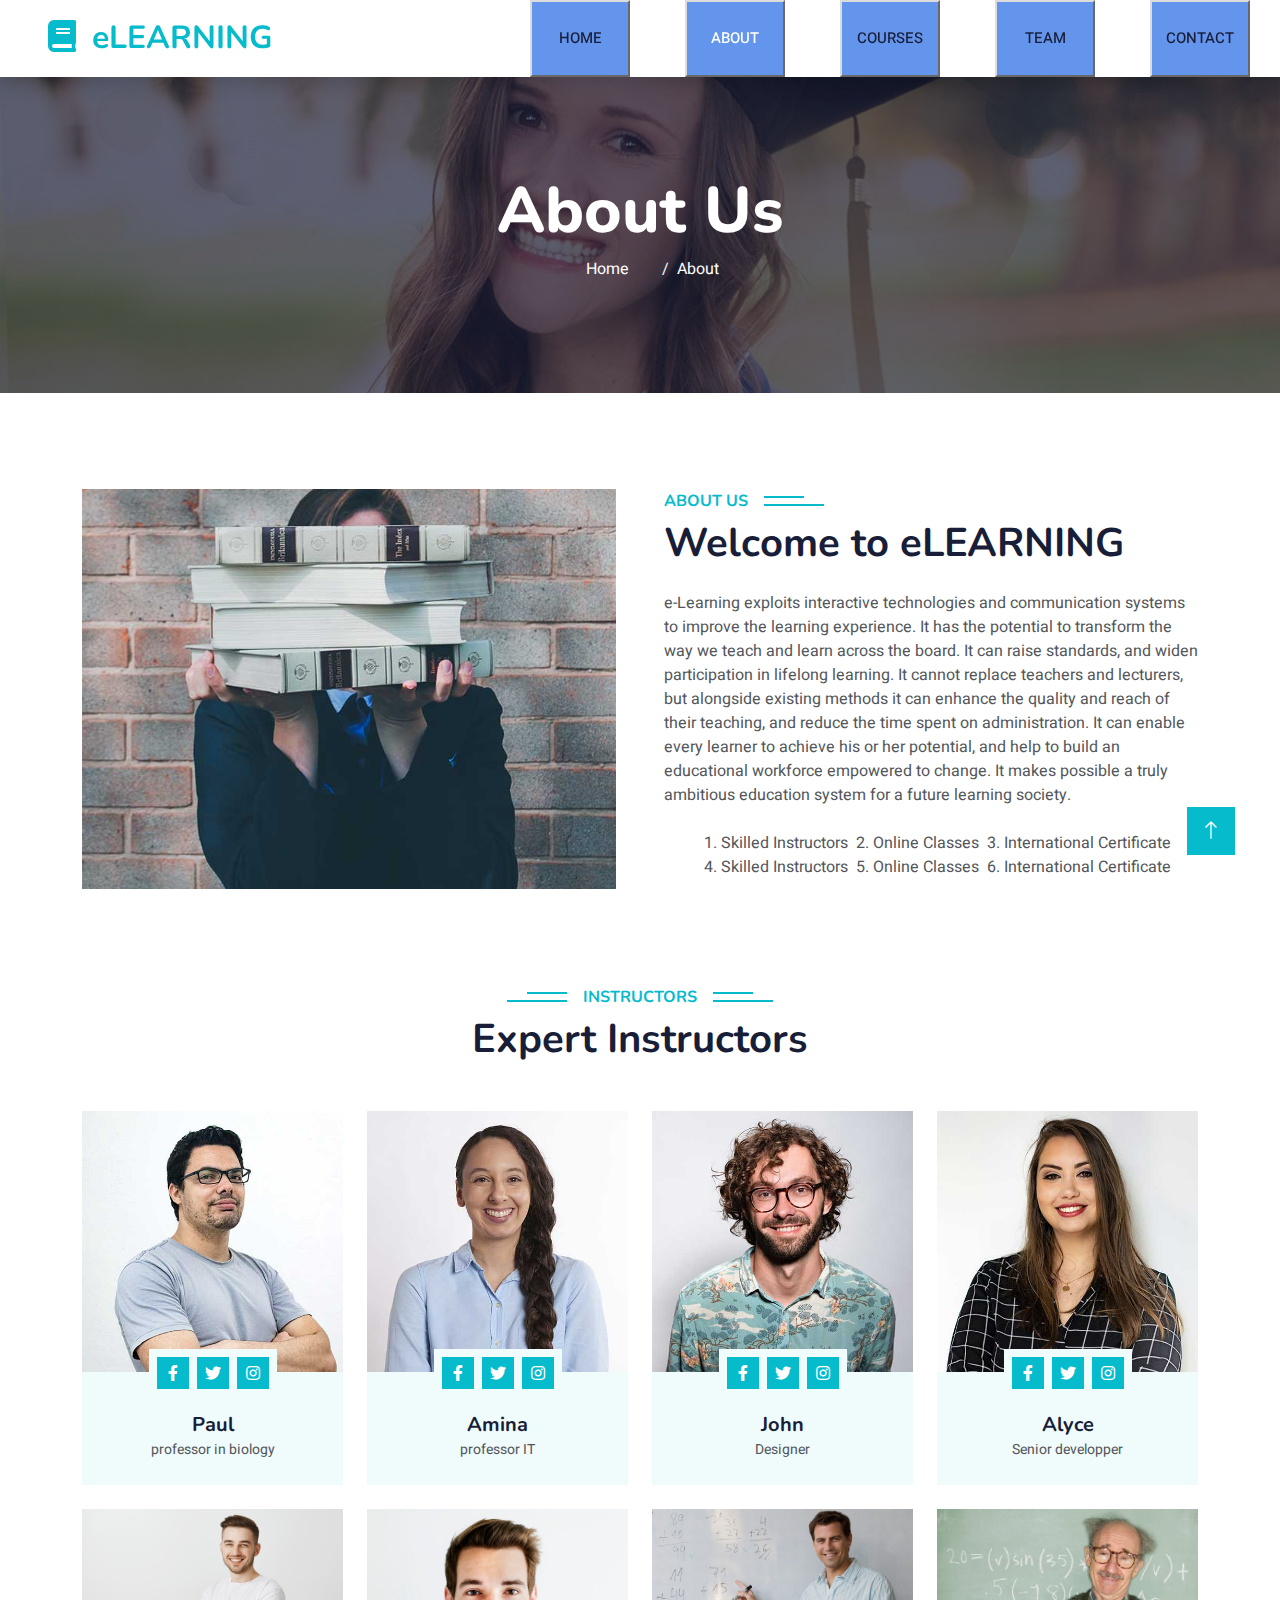
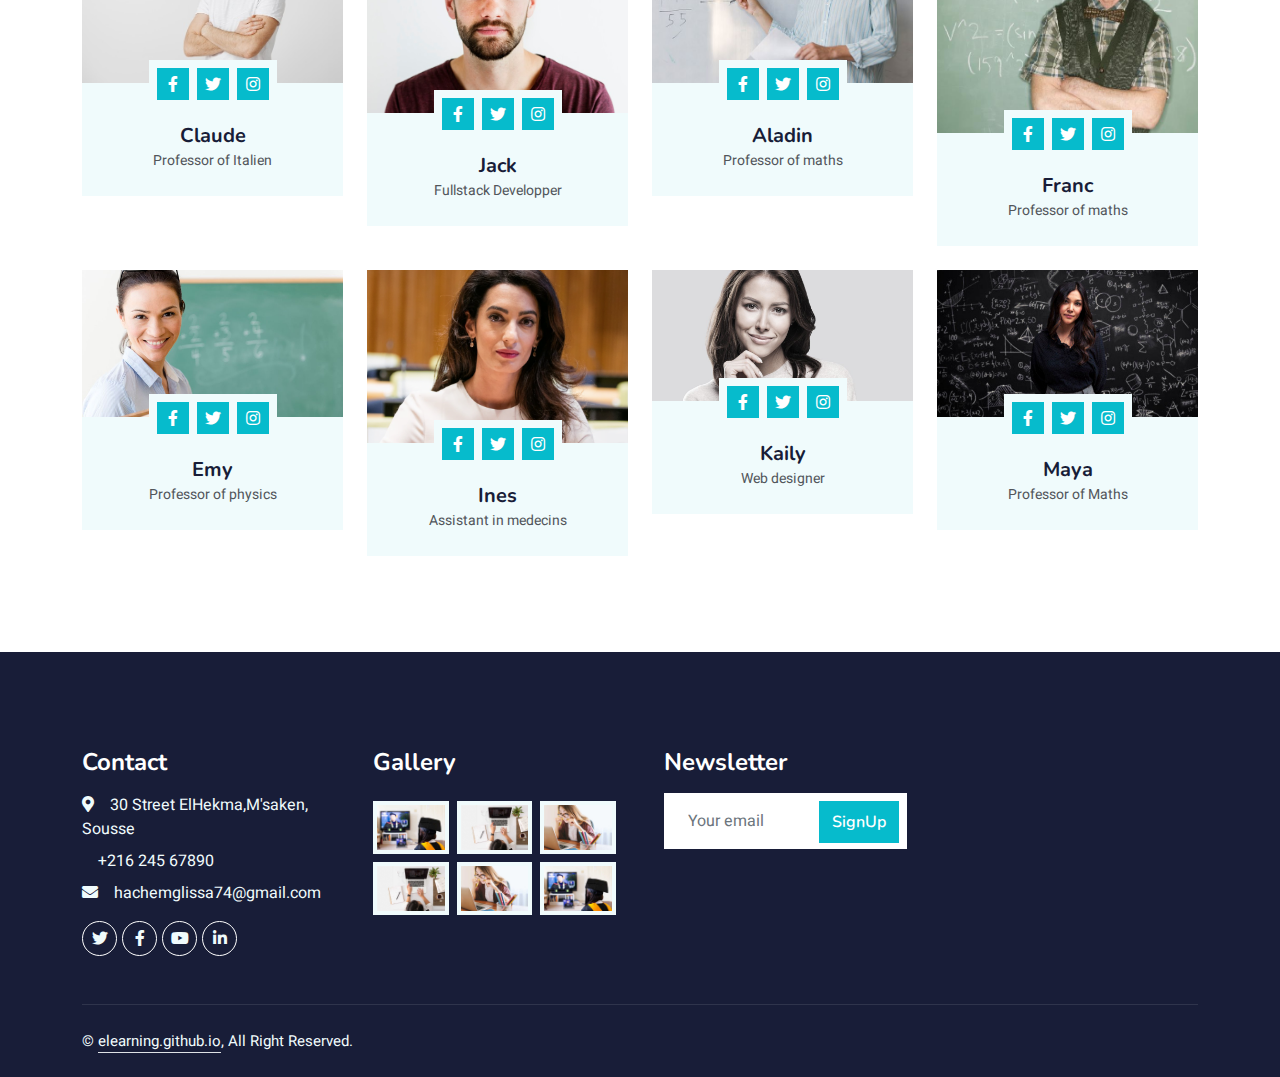
<file: about.html>
<!DOCTYPE html>
<html lang="en">

<head>
    <meta charset="utf-8">
    <title></title>
    <meta content="width=device-width, initial-scale=1.0" name="viewport">
    <meta content="" name="keywords">
    <meta content="" name="description">

    <!-- Favicon -->
    <link href="img/favicon.ico" rel="icon">

    <!-- Google Web Fonts -->
    <link rel="preconnect" href="https://fonts.googleapis.com">
    <link rel="preconnect" href="https://fonts.gstatic.com" crossorigin>
    <link href="https://fonts.googleapis.com/css2?family=Heebo:wght@400;500;600&family=Nunito:wght@600;700;800&display=swap" rel="stylesheet">

    <!-- Icon Font Stylesheet -->
    <link href="https://cdnjs.cloudflare.com/ajax/libs/font-awesome/5.10.0/css/all.min.css" rel="stylesheet">
    <link href="https://cdn.jsdelivr.net/npm/bootstrap-icons@1.4.1/font/bootstrap-icons.css" rel="stylesheet">


    <!-- Customized Bootstrap Stylesheet -->
    <link href="css/bootstrap.min.css" rel="stylesheet">

    <!-- Template Stylesheet -->
    <link href="css/style.css" rel="stylesheet">
</head>

<body>
    <!-- Spinner Start -->
    <div id="spinner" class="show bg-white position-fixed translate-middle w-100 vh-100 top-50 start-50 d-flex align-items-center justify-content-center">
        <div class="spinner-border text-primary" style="width: 3rem; height: 3rem;" role="status">
            <span class="sr-only">Loading...</span>
        </div>
    </div>
    <!-- Spinner End -->


    <!-- Navbar Start -->
    <nav class="navbar navbar-expand-lg bg-white navbar-light shadow sticky-top p-0">
        <a href="index.html" class="navbar-brand d-flex align-items-center px-4 px-lg-5">
            <h2 class="m-0 text-primary"><i class="fa fa-book me-3"></i>eLEARNING</h2>
        </a>
        <button type="button" class="navbar-toggler me-4" data-bs-toggle="collapse" data-bs-target="#navbarCollapse">
            <span class="navbar-toggler-icon"></span>
        </button>
        <div class="collapse navbar-collapse" id="navbarCollapse">
            <div class="navbar-nav ms-auto p-4 p-lg-0">
      <ul>
         <li><a href="index.html" class="nav-item nav-link">Home</a></li>
         <li><a href="about.html" class="nav-item nav-link active">About</a></a></li>
         <li><a href="courses.html" class="nav-item nav-link">Courses</a></li>
         <li><a href="team.html" class="nav-item nav-link">Team</a></li>
         <li><a href="contact.html" class="nav-item nav-link">Contact</a></li>
      </ul>
            </div>
        </div>
    </nav>
    <!-- Navbar End -->


    <!-- Header Start -->
    <div class="container-fluid bg-primary py-5 mb-5 page-header">
        <div class="container py-5">
            <div class="row justify-content-center">
                <div class="col-lg-10 text-center">
                    <h1 class="display-3 text-white animated slideInDown">About Us</h1>
                    <nav aria-label="breadcrumb">
                        <ol class="breadcrumb justify-content-center">
                            <li class="breadcrumb-item"><a class="text-white" href="#">Home</a></li>
                            <li class="breadcrumb-item text-white active" aria-current="page">About</li>
                        </ol>
                    </nav>
                </div>
            </div>
        </div>
    </div>
    <!-- Header End -->





    <!-- About Start -->
    <div class="container-xxl py-5">
        <div class="container">
            <div class="row g-5">
                <div class="col-lg-6" style="min-height: 400px;">
                    <div class="position-relative h-100">
                        <img class="img-fluid position-absolute w-100 h-100" src="img/about.jpg" alt="" style="object-fit: cover;">
                    </div>
                </div>
                <div class="col-lg-6">
                    <h6 class="section-title bg-white text-start text-primary pe-3">About Us</h6>
                    <h1 class="mb-4">Welcome to eLEARNING</h1>
                    <p class="mb-4">e-Learning exploits interactive technologies and communication systems to improve the learning experience. It has the potential to transform the way we teach and learn across the board. It can raise standards, and widen participation in lifelong learning. It cannot replace teachers and lecturers, but alongside existing methods it can enhance the quality and reach of their teaching, and reduce the time spent on administration. It can enable every learner to achieve his or her potential, and help to build an educational workforce empowered to change. It makes possible a truly ambitious education system for a future learning society.</p>
                        <ol >
                            <li>Skilled Instructors</li>
                            <li>Online Classes</li>
                            <li>International Certificate</li>
                            <li>Skilled Instructors</li>
                            <li>Online Classes</li>
                            <li>International Certificate</li>
                        </ol>
                </div>
            </div>
        </div>
    </div>
    <!-- About End -->


   <!-- Team Start -->
    <div class="container-xxl py-5">
        <div class="container">
            <div class="text-center">
                <h6 class="section-title bg-white text-center text-primary px-3">Instructors</h6>
                <h1 class="mb-5">Expert Instructors</h1>
            </div>
            <div class="row g-4">
                <div class="col-lg-3 col-md-3">
                    <div class="team-item bg-light">
                        <div class="overflow-hidden">
                            <img class="img-fluid" src="img/team-1.jpg" alt="">
                        </div>
                        <div class="position-relative d-flex justify-content-center" style="margin-top: -23px;">
                            <div class="bg-light d-flex justify-content-center pt-2 px-1">
                                <a class="btn btn-sm-square btn-primary mx-1" href=""><i class="fab fa-facebook-f"></i></a>
                                <a class="btn btn-sm-square btn-primary mx-1" href=""><i class="fab fa-twitter"></i></a>
                                <a class="btn btn-sm-square btn-primary mx-1" href=""><i class="fab fa-instagram"></i></a>
                            </div>
                        </div>
                        <div class="text-center p-4">
                            <h5 class="mb-0">Paul</h5>
                            <small>professor in biology</small>
                        </div>
                    </div>
                </div>
                <div class="col-lg-3 col-md-3">
                    <div class="team-item bg-light">
                        <div class="overflow-hidden">
                            <img class="img-fluid" src="img/team-2.jpg" alt="">
                        </div>
                        <div class="position-relative d-flex justify-content-center" style="margin-top: -23px;">
                            <div class="bg-light d-flex justify-content-center pt-2 px-1">
                                <a class="btn btn-sm-square btn-primary mx-1" href=""><i class="fab fa-facebook-f"></i></a>
                                <a class="btn btn-sm-square btn-primary mx-1" href=""><i class="fab fa-twitter"></i></a>
                                <a class="btn btn-sm-square btn-primary mx-1" href=""><i class="fab fa-instagram"></i></a>
                            </div>
                        </div>
                        <div class="text-center p-4">
                            <h5 class="mb-0">Amina</h5>
                            <small>professor IT</small>
                        </div>
                    </div>
                </div>
                <div class="col-lg-3 col-md-3">
                    <div class="team-item bg-light">
                        <div class="overflow-hidden">
                            <img class="img-fluid" src="img/team-3.jpg" alt="">
                        </div>
                        <div class="position-relative d-flex justify-content-center" style="margin-top: -23px;">
                            <div class="bg-light d-flex justify-content-center pt-2 px-1">
                                <a class="btn btn-sm-square btn-primary mx-1" href=""><i class="fab fa-facebook-f"></i></a>
                                <a class="btn btn-sm-square btn-primary mx-1" href=""><i class="fab fa-twitter"></i></a>
                                <a class="btn btn-sm-square btn-primary mx-1" href=""><i class="fab fa-instagram"></i></a>
                            </div>
                        </div>
                        <div class="text-center p-4">
                            <h5 class="mb-0">John</h5>
                            <small>Designer</small>
                        </div>
                    </div>
                </div>
                <div class="col-lg-3 col-md-3">
                    <div class="team-item bg-light">
                        <div class="overflow-hidden">
                            <img class="img-fluid" src="img/team-4.jpg" alt="">
                        </div>
                        <div class="position-relative d-flex justify-content-center" style="margin-top: -23px;">
                            <div class="bg-light d-flex justify-content-center pt-2 px-1">
                                <a class="btn btn-sm-square btn-primary mx-1" href=""><i class="fab fa-facebook-f"></i></a>
                                <a class="btn btn-sm-square btn-primary mx-1" href=""><i class="fab fa-twitter"></i></a>
                                <a class="btn btn-sm-square btn-primary mx-1" href=""><i class="fab fa-instagram"></i></a>
                            </div>
                        </div>
                        <div class="text-center p-4">
                            <h5 class="mb-0">Alyce</h5>
                            <small>Senior developper</small>
                        </div>
                    </div>
                </div>
                <div class="col-lg-3 col-md-3">
                    <div class="team-item bg-light">
                        <div class="overflow-hidden">
                            <img class="img-fluid" src="img/prof1.jpg" alt="">
                        </div>
                        <div class="position-relative d-flex justify-content-center" style="margin-top: -23px;">
                            <div class="bg-light d-flex justify-content-center pt-2 px-1">
                                <a class="btn btn-sm-square btn-primary mx-1" href=""><i class="fab fa-facebook-f"></i></a>
                                <a class="btn btn-sm-square btn-primary mx-1" href=""><i class="fab fa-twitter"></i></a>
                                <a class="btn btn-sm-square btn-primary mx-1" href=""><i class="fab fa-instagram"></i></a>
                            </div>
                        </div>
                        <div class="text-center p-4">
                            <h5 class="mb-0">Claude</h5>
                            <small> Professor of Italien</small>
                        </div>
                    </div>
                </div>
                <div class="col-lg-3 col-md-3">
                    <div class="team-item bg-light">
                        <div class="overflow-hidden">
                            <img class="img-fluid" src="img/prof2.jpg" alt="">
                        </div>
                        <div class="position-relative d-flex justify-content-center" style="margin-top: -23px;">
                            <div class="bg-light d-flex justify-content-center pt-2 px-1">
                                <a class="btn btn-sm-square btn-primary mx-1" href=""><i class="fab fa-facebook-f"></i></a>
                                <a class="btn btn-sm-square btn-primary mx-1" href=""><i class="fab fa-twitter"></i></a>
                                <a class="btn btn-sm-square btn-primary mx-1" href=""><i class="fab fa-instagram"></i></a>
                            </div>
                        </div>
                        <div class="text-center p-4">
                            <h5 class="mb-0">Jack</h5>
                            <small>Fullstack Developper</small>
                        </div>
                    </div>
                </div>
                <div class="col-lg-3 col-md-3">
                    <div class="team-item bg-light">
                        <div class="overflow-hidden">
                            <img class="img-fluid" src="img/prof3.jpg" alt="">
                        </div>
                        <div class="position-relative d-flex justify-content-center" style="margin-top: -23px;">
                            <div class="bg-light d-flex justify-content-center pt-2 px-1">
                                <a class="btn btn-sm-square btn-primary mx-1" href=""><i class="fab fa-facebook-f"></i></a>
                                <a class="btn btn-sm-square btn-primary mx-1" href=""><i class="fab fa-twitter"></i></a>
                                <a class="btn btn-sm-square btn-primary mx-1" href=""><i class="fab fa-instagram"></i></a>
                            </div>
                        </div>
                        <div class="text-center p-4">
                            <h5 class="mb-0">Aladin</h5>
                            <small>Professor of maths</small>
                        </div>
                    </div>
                </div>
                <div class="col-lg-3 col-md-3">
                    <div class="team-item bg-light">
                        <div class="overflow-hidden">
                            <img class="img-fluid" src="img/prof4.jpg" alt="">
                        </div>
                        <div class="position-relative d-flex justify-content-center" style="margin-top: -23px;">
                            <div class="bg-light d-flex justify-content-center pt-2 px-1">
                                <a class="btn btn-sm-square btn-primary mx-1" href=""><i class="fab fa-facebook-f"></i></a>
                                <a class="btn btn-sm-square btn-primary mx-1" href=""><i class="fab fa-twitter"></i></a>
                                <a class="btn btn-sm-square btn-primary mx-1" href=""><i class="fab fa-instagram"></i></a>
                            </div>
                        </div>
                        <div class="text-center p-4">
                            <h5 class="mb-0">Franc</h5>
                            <small>Professor of maths</small>
                        </div>
                    </div>
                </div>
                 <div class="col-lg-3 col-md-3">
                    <div class="team-item bg-light">
                        <div class="overflow-hidden">
                            <img class="img-fluid" src="img/prof5.jpg" alt="">
                        </div>
                        <div class="position-relative d-flex justify-content-center" style="margin-top: -23px;">
                            <div class="bg-light d-flex justify-content-center pt-2 px-1">
                                <a class="btn btn-sm-square btn-primary mx-1" href=""><i class="fab fa-facebook-f"></i></a>
                                <a class="btn btn-sm-square btn-primary mx-1" href=""><i class="fab fa-twitter"></i></a>
                                <a class="btn btn-sm-square btn-primary mx-1" href=""><i class="fab fa-instagram"></i></a>
                            </div>
                        </div>
                        <div class="text-center p-4">
                            <h5 class="mb-0">Emy</h5>
                            <small>Professor of physics</small>
                        </div>
                    </div>
                </div>
                 <div class="col-lg-3 col-md-3">
                    <div class="team-item bg-light">
                        <div class="overflow-hidden">
                            <img class="img-fluid" src="img/prof6.png" alt="">
                        </div>
                        <div class="position-relative d-flex justify-content-center" style="margin-top: -23px;">
                            <div class="bg-light d-flex justify-content-center pt-2 px-1">
                                <a class="btn btn-sm-square btn-primary mx-1" href=""><i class="fab fa-facebook-f"></i></a>
                                <a class="btn btn-sm-square btn-primary mx-1" href=""><i class="fab fa-twitter"></i></a>
                                <a class="btn btn-sm-square btn-primary mx-1" href=""><i class="fab fa-instagram"></i></a>
                            </div>
                        </div>
                        <div class="text-center p-4">
                            <h5 class="mb-0">Ines</h5>
                            <small>Assistant in medecins</small>
                        </div>
                    </div>
                </div>
                 <div class="col-lg-3 col-md-3">
                    <div class="team-item bg-light">
                        <div class="overflow-hidden">
                            <img class="img-fluid" src="img/prof7.jpg" alt="">
                        </div>
                        <div class="position-relative d-flex justify-content-center" style="margin-top: -23px;">
                            <div class="bg-light d-flex justify-content-center pt-2 px-1">
                                <a class="btn btn-sm-square btn-primary mx-1" href=""><i class="fab fa-facebook-f"></i></a>
                                <a class="btn btn-sm-square btn-primary mx-1" href=""><i class="fab fa-twitter"></i></a>
                                <a class="btn btn-sm-square btn-primary mx-1" href=""><i class="fab fa-instagram"></i></a>
                            </div>
                        </div>
                        <div class="text-center p-4">
                            <h5 class="mb-0">Kaily</h5>
                            <small>Web designer</small>
                        </div>
                    </div>
                </div>
                 <div class="col-lg-3 col-md-3">
                    <div class="team-item bg-light">
                        <div class="overflow-hidden">
                            <img class="img-fluid" src="img/prof8.jpeg" alt="">
                        </div>
                        <div class="position-relative d-flex justify-content-center" style="margin-top: -23px;">
                            <div class="bg-light d-flex justify-content-center pt-2 px-1">
                                <a class="btn btn-sm-square btn-primary mx-1" href=""><i class="fab fa-facebook-f"></i></a>
                                <a class="btn btn-sm-square btn-primary mx-1" href=""><i class="fab fa-twitter"></i></a>
                                <a class="btn btn-sm-square btn-primary mx-1" href=""><i class="fab fa-instagram"></i></a>
                            </div>
                        </div>
                        <div class="text-center p-4">
                            <h5 class="mb-0">Maya</h5>
                            <small>Professor of Maths</small>
                        </div>
                    </div>
                </div>
            </div>
        </div>
    </div>
    <!-- Team End -->
        

    <!-- Footer Start -->
    <div class="container-fluid bg-dark text-light footer pt-5 mt-5">
        <div class="container py-5">
            <div class="row g-5">
                <div class="col-lg-3 col-md-6">
                    <h4 class="text-white mb-3">Contact</h4>
                    <p class="mb-2"><i class="fa fa-map-marker-alt me-3"></i>30 Street ElHekma,M'saken, Sousse</p>
                    <p class="mb-2"><i class="fa fa-phone-actlt me-3"></i>+216 245 67890</p>
                    <p class="mb-2"><i class="fa fa-envelope me-3"></i>hachemglissa74@gmail.com</p>
                    <div class="d-flex pt-2">
                        <a class="btn btn-outline-light btn-social" href="https://twitter.com/"><i class="fab fa-twitter"></i></a>
                        <a class="btn btn-outline-light btn-social" href="https://www.facebook.com/"><i class="fab fa-facebook-f"></i></a>
                        <a class="btn btn-outline-light btn-social" href="https://www.youtube.com/"><i class="fab fa-youtube"></i></a>
                        <a class="btn btn-outline-light btn-social" href="https://fr.linkedin.com/"><i class="fab fa-linkedin-in"></i></a>
                    </div>
                </div>
                <div class="col-lg-3 col-md-6">
                    <h4 class="text-white mb-3">Gallery</h4>
                    <div class="row g-2 pt-2">
                        <div class="col-4">
                            <img class="img-fluid bg-light p-1" src="img/course-1.jpg" alt="">
                        </div>
                        <div class="col-4">
                            <img class="img-fluid bg-light p-1" src="img/course-2.jpg" alt="">
                        </div>
                        <div class="col-4">
                            <img class="img-fluid bg-light p-1" src="img/course-3.jpg" alt="">
                        </div>
                        <div class="col-4">
                            <img class="img-fluid bg-light p-1" src="img/course-2.jpg" alt="">
                        </div>
                        <div class="col-4">
                            <img class="img-fluid bg-light p-1" src="img/course-3.jpg" alt="">
                        </div>
                        <div class="col-4">
                            <img class="img-fluid bg-light p-1" src="img/course-1.jpg" alt="">
                        </div>
                    </div>
                </div>
                <div class="col-lg-3 col-md-6">
                    <h4 class="text-white mb-3">Newsletter</h4>
                    <div class="position-relative mx-auto" style="max-width: 400px;">
                        <input class="form-control border-0 w-100 py-3 ps-4 pe-5" type="text" placeholder="Your email">
                        <button type="button" class="btn btn-primary py-2 position-absolute top-0 end-0 mt-2 me-2">SignUp</button>
                    </div>
                </div>
            </div>
        </div>
        <div class="container">
            <div class="copyright">
                <div class="row">
                    <div class="col-md-6 text-center text-md-start mb-3 mb-md-0">
                        &copy; <a class="border-bottom" href="elearning.github.io">elearning.github.io</a>, All Right Reserved.
                    </div>
                      </div>
            </div>
        </div>
    </div>
    <!-- Footer End -->


    <!-- Back to Top -->
    <a href="#" class="btn btn-lg btn-primary btn-lg-square back-to-top"><i class="bi bi-arrow-up"></i></a>

<style type="text/css">

ul {
 padding:0;
 margin:0;
 list-style-type:none;
 }
li {
 margin-left:25px;
 float:left; /*pour IE*/
 }
ul li a {
 display:block;
 float:left;   
 width:100px;
 background-color:#6495ED;
 color:black;
 text-decoration:none;
 text-align:center;
 padding:5px;
 border:2px solid;
 /*pour avoir un effet "outset" avec IE :*/
 border-color:#DCDCDC #696969 #696969 #DCDCDC;
 }
ul li a:hover {
 background-color:#D3D3D3;
 border-color:#696969 #DCDCDC #DCDCDC #696969;
 } 
</style>

    <!-- JavaScript Libraries -->
    <script src="https://code.jquery.com/jquery-3.4.1.min.js"></script>
    <script src="https://cdn.jsdelivr.net/npm/bootstrap@5.0.0/dist/js/bootstrap.bundle.min.js"></script>
    <script src="js/main.js"></script>
</body>

</html>
</file>
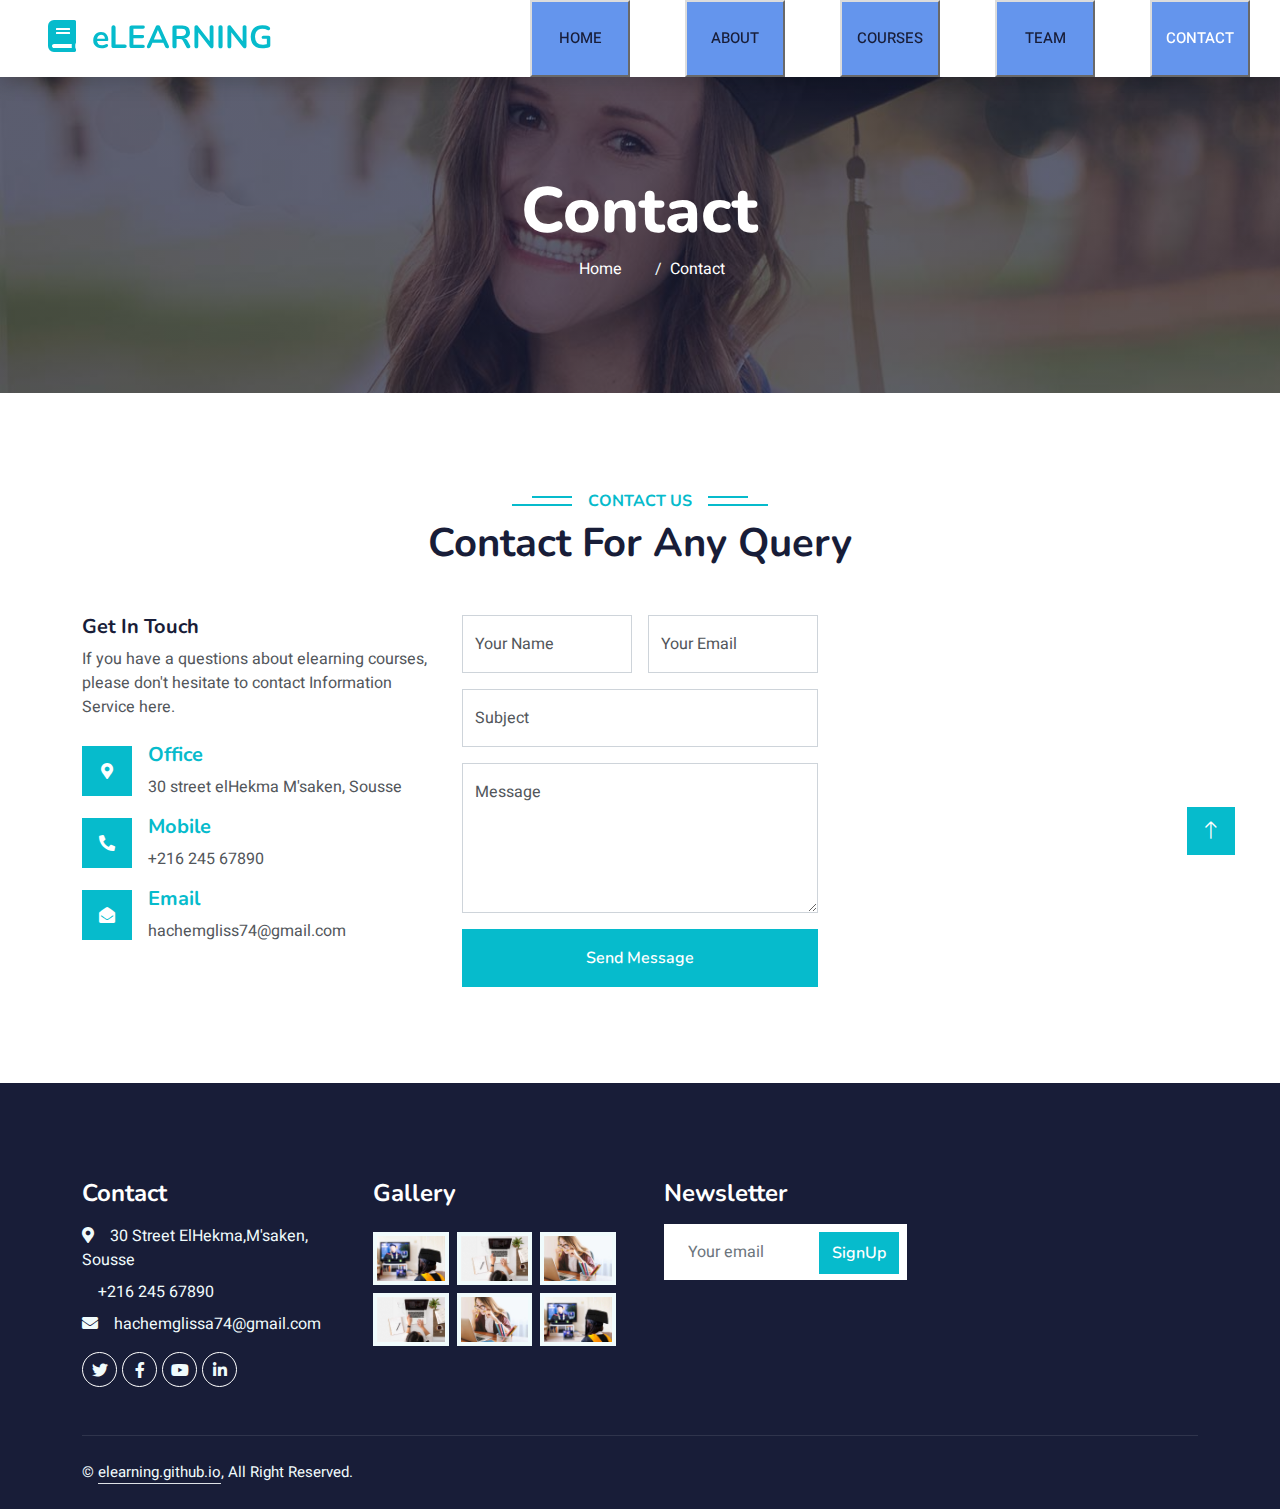
<file: contact.html>
<!DOCTYPE html>
<html lang="en">

<head>
    <meta charset="utf-8">
    <title>eLEARNING Hachem Glissa</title>
    <meta content="width=device-width, initial-scale=1.0" name="viewport">
    <meta content="" name="keywords">
    <meta content="" name="description">

    <!-- Favicon -->
    <link href="img/favicon.ico" rel="icon">

    <!-- Google Web Fonts -->
    <link rel="preconnect" href="https://fonts.googleapis.com">
    <link rel="preconnect" href="https://fonts.gstatic.com" crossorigin>
    <link href="https://fonts.googleapis.com/css2?family=Heebo:wght@400;500;600&family=Nunito:wght@600;700;800&display=swap" rel="stylesheet">

    <!-- Icon Font Stylesheet -->
    <link href="https://cdnjs.cloudflare.com/ajax/libs/font-awesome/5.10.0/css/all.min.css" rel="stylesheet">
    <link href="https://cdn.jsdelivr.net/npm/bootstrap-icons@1.4.1/font/bootstrap-icons.css" rel="stylesheet">


    <!-- Customized Bootstrap Stylesheet -->
    <link href="css/bootstrap.min.css" rel="stylesheet">

    <!-- Template Stylesheet -->
    <link href="css/style.css" rel="stylesheet">
</head>

<body>
    <!-- Spinner Start -->
    <div id="spinner" class="show bg-white position-fixed translate-middle w-100 vh-100 top-50 start-50 d-flex align-items-center justify-content-center">
        <div class="spinner-border text-primary" style="width: 3rem; height: 3rem;" role="status">
            <span class="sr-only">Loading...</span>
        </div>
    </div>
    <!-- Spinner End -->


    <!-- Navbar Start -->
    <nav class="navbar navbar-expand-lg bg-white navbar-light shadow sticky-top p-0">
        <a href="index.html" class="navbar-brand d-flex align-items-center px-4 px-lg-5">
            <h2 class="m-0 text-primary"><i class="fa fa-book me-3"></i>eLEARNING</h2>
        </a>
        <button type="button" class="navbar-toggler me-4" data-bs-toggle="collapse" data-bs-target="#navbarCollapse">
            <span class="navbar-toggler-icon"></span>
        </button>
        <div class="collapse navbar-collapse" id="navbarCollapse">
            <div class="navbar-nav ms-auto p-4 p-lg-0">     
        <ul>
         <li><a href="index.html" class="nav-item nav-link">Home</a></li>
         <li><a href="about.html" class="nav-item nav-link">About</a></a></li>
         <li><a href="courses.html" class="nav-item nav-link">Courses</a></li>
         <li><a href="team.html" class="nav-item nav-link">Team</a></li>
         <li><a href="contact.html" class="nav-item nav-link active">Contact</a></li>
      </ul>
            </div>
        </div>
    </nav>
    <!-- Navbar End -->


    <!-- Header Start -->
    <div class="container-fluid bg-primary py-5 mb-5 page-header">
        <div class="container py-5">
            <div class="row justify-content-center">
                <div class="col-lg-10 text-center">
                    <h1 class="display-3 text-white animated slideInDown">Contact</h1>
                    <nav aria-label="breadcrumb">
                        <ol class="breadcrumb justify-content-center">
                            <li class="breadcrumb-item"><a class="text-white" href="#">Home</a></li>
                            <li class="breadcrumb-item text-white active" aria-current="page">Contact</li>
                        </ol>
                    </nav>
                </div>
            </div>
        </div>
    </div>
    <!-- Header End -->


    <!-- Contact Start -->
    <div class="container-xxl py-5">
        <div class="container">
            <div class="text-center fadeInUp">
                <h6 class="section-title bg-white text-center text-primary px-3">Contact Us</h6>
                <h1 class="mb-5">Contact For Any Query</h1>
            </div>
            <div class="row g-4">
                <div class="col-lg-4 col-md-6">
                    <h5>Get In Touch</h5>
                    <p class="mb-4">If you have a questions about elearning courses, please don't hesitate to contact Information Service here.</p>
                    <div class="d-flex align-items-center mb-3">
                        <div class="d-flex align-items-center justify-content-center flex-shrink-0 bg-primary" style="width: 50px; height: 50px;">
                            <i class="fa fa-map-marker-alt text-white"></i>
                        </div>
                        <div class="ms-3">
                            <h5 class="text-primary">Office</h5>
                            <p class="mb-0">30 street elHekma M'saken, Sousse</p>
                        </div>
                    </div>
                    <div class="d-flex align-items-center mb-3">
                        <div class="d-flex align-items-center justify-content-center flex-shrink-0 bg-primary" style="width: 50px; height: 50px;">
                            <i class="fa fa-phone-alt text-white"></i>
                        </div>

                        <div class="ms-3">
                            <h5 class="text-primary">Mobile</h5>
                            <p class="mb-0">+216 245 67890</p>
                        </div>
                    </div>
                    <div class="d-flex align-items-center">
                        <div class="d-flex align-items-center justify-content-center flex-shrink-0 bg-primary" style="width: 50px; height: 50px;">
                            <i class="fa fa-envelope-open text-white"></i>
                        </div>
                        <div class="ms-3">
                            <h5 class="text-primary">Email</h5>
                            <p class="mb-0">hachemgliss74@gmail.com</p>
                        </div>
                    </div>
                </div>

                <div class="col-lg-4 col-md-12">
                    <form>
                        <div class="row g-3">
                            <div class="col-md-6">
                                <div class="form-floating">
                                    <input type="text" class="form-control" id="name" placeholder="Your Name">
                                    <label for="name">Your Name</label>
                                </div>
                            </div>
                            <div class="col-md-6">
                                <div class="form-floating">
                                    <input type="email" class="form-control" id="email" placeholder="Your Email">
                                    <label for="email">Your Email</label>
                                </div>
                            </div>
                            <div class="col-12">
                                <div class="form-floating">
                                    <input type="text" class="form-control" id="subject" placeholder="Subject">
                                    <label for="subject">Subject</label>
                                </div>
                            </div>
                            <div class="col-12">
                                <div class="form-floating">
                                    <textarea class="form-control" placeholder="Leave a message here" id="message" style="height: 150px"></textarea>
                                    <label for="message">Message</label>
                                </div>
                            </div>
                            <div class="col-12">
                                <button class="btn btn-primary w-100 py-3" type="submit">Send Message</button>
                            </div>
                        </div>
                    </form>
                </div>
            </div>
        </div>
    </div>
    <!-- Contact End -->


    <!-- Footer Start -->
    <div class="container-fluid bg-dark text-light footer pt-5 mt-5">
        <div class="container py-5">
            <div class="row g-5">
                <div class="col-lg-3 col-md-6">
                    <h4 class="text-white mb-3">Contact</h4>
                    <p class="mb-2"><i class="fa fa-map-marker-alt me-3"></i>30 Street ElHekma,M'saken, Sousse</p>
                    <p class="mb-2"><i class="fa fa-phone-actlt me-3"></i>+216 245 67890</p>
                    <p class="mb-2"><i class="fa fa-envelope me-3"></i>hachemglissa74@gmail.com</p>
                    <div class="d-flex pt-2">
                        <a class="btn btn-outline-light btn-social" href="https://twitter.com/"><i class="fab fa-twitter"></i></a>
                        <a class="btn btn-outline-light btn-social" href="https://www.facebook.com/"><i class="fab fa-facebook-f"></i></a>
                        <a class="btn btn-outline-light btn-social" href="https://www.youtube.com/"><i class="fab fa-youtube"></i></a>
                        <a class="btn btn-outline-light btn-social" href="https://fr.linkedin.com/"><i class="fab fa-linkedin-in"></i></a>
                    </div>
                </div>
                <div class="col-lg-3 col-md-6">
                    <h4 class="text-white mb-3">Gallery</h4>
                    <div class="row g-2 pt-2">
                        <div class="col-4">
                            <img class="img-fluid bg-light p-1" src="img/course-1.jpg" alt="">
                        </div>
                        <div class="col-4">
                            <img class="img-fluid bg-light p-1" src="img/course-2.jpg" alt="">
                        </div>
                        <div class="col-4">
                            <img class="img-fluid bg-light p-1" src="img/course-3.jpg" alt="">
                        </div>
                        <div class="col-4">
                            <img class="img-fluid bg-light p-1" src="img/course-2.jpg" alt="">
                        </div>
                        <div class="col-4">
                            <img class="img-fluid bg-light p-1" src="img/course-3.jpg" alt="">
                        </div>
                        <div class="col-4">
                            <img class="img-fluid bg-light p-1" src="img/course-1.jpg" alt="">
                        </div>
                    </div>
                </div>
                <div class="col-lg-3 col-md-6">
                    <h4 class="text-white mb-3">Newsletter</h4>
                    <div class="position-relative mx-auto" style="max-width: 400px;">
                        <input class="form-control border-0 w-100 py-3 ps-4 pe-5" type="text" placeholder="Your email">
                        <button type="button" class="btn btn-primary py-2 position-absolute top-0 end-0 mt-2 me-2">SignUp</button>
                    </div>
                </div>
            </div>
        </div>
        <div class="container">
            <div class="copyright">
                <div class="row">
                    <div class="col-md-6 text-center text-md-start mb-3 mb-md-0">
                        &copy; <a class="border-bottom" href="elearning.github.io">elearning.github.io</a>, All Right Reserved.
                    </div>
                </div>
            </div>
        </div>
    </div>
    <!-- Footer End -->


    <!-- Back to Top -->
    <a href="#" class="btn btn-lg btn-primary btn-lg-square back-to-top"><i class="bi bi-arrow-up"></i></a>
<style type="text/css">
    
ul {
 padding:0;
 margin:0;
 list-style-type:none;
 }
li {
 margin-left:25px;
 float:left; /*pour IE*/
 }
ul li a {
 display:block;
 float:left;   
 width:100px;
 background-color:#6495ED;
 color:black;
 text-decoration:none;
 text-align:center;
 padding:5px;
 border:2px solid;
 /*pour avoir un effet "outset" avec IE :*/
 border-color:#DCDCDC #696969 #696969 #DCDCDC;
 }
ul li a:hover {
 background-color:#D3D3D3;
 border-color:#696969 #DCDCDC #DCDCDC #696969;
 } 
</style>


    <!-- JavaScript Libraries -->
    <script src="https://code.jquery.com/jquery-3.4.1.min.js"></script>
    <script src="https://cdn.jsdelivr.net/npm/bootstrap@5.0.0/dist/js/bootstrap.bundle.min.js"></script>


    <!-- Template Javascript -->
    <script src="js/main.js"></script>
</body>

</html>
</file>
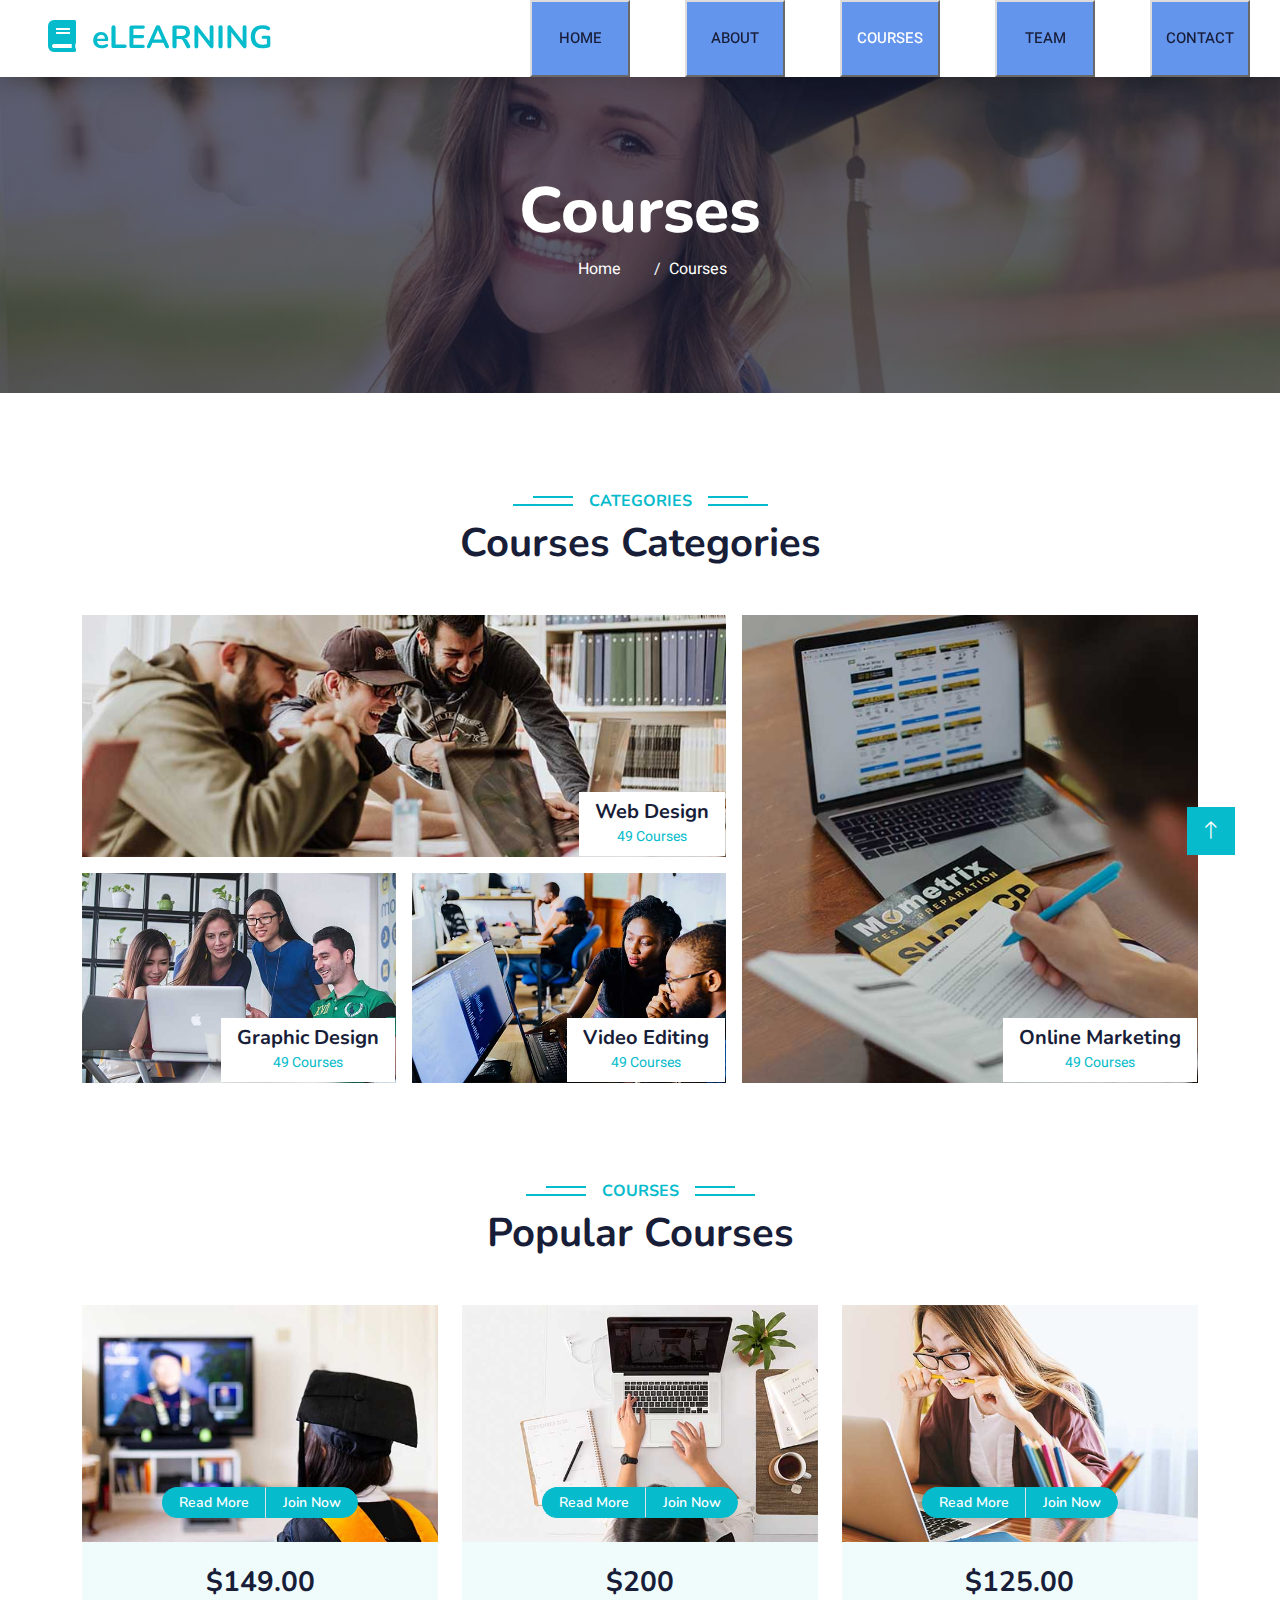
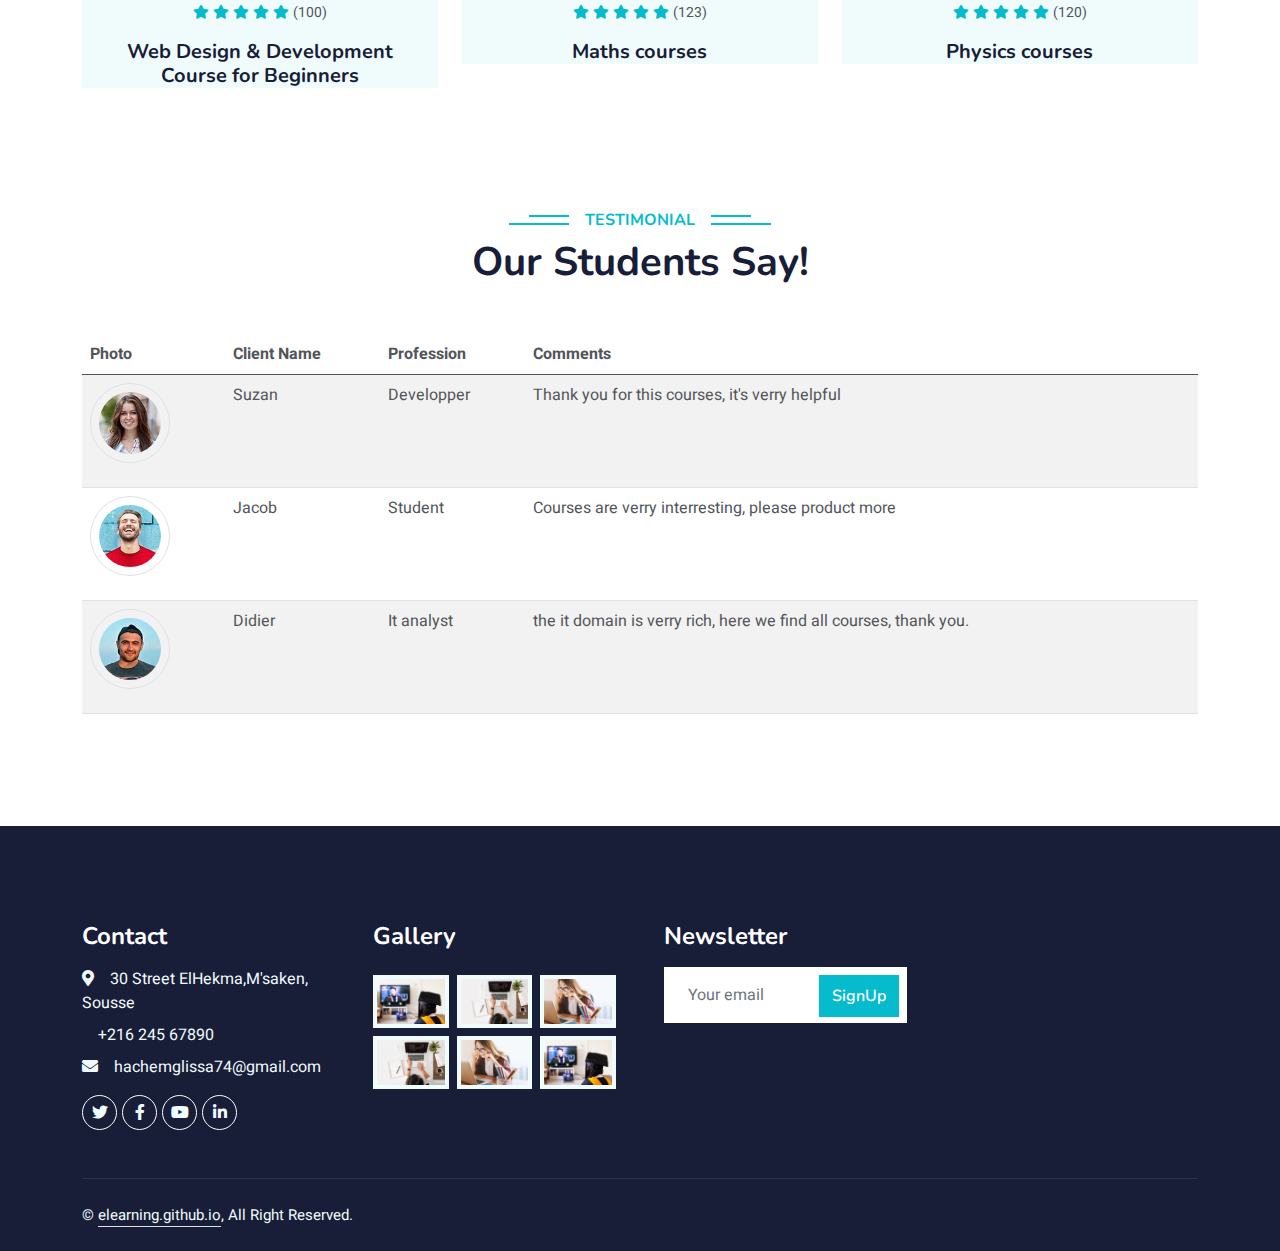
<file: courses.html>
<!DOCTYPE html>
<html lang="en">

<head>
    <meta charset="utf-8">
    <title>eLEARNING Hachem Glissa</title>
    <meta content="width=device-width, initial-scale=1.0" name="viewport">
    <meta content="" name="keywords">
    <meta content="" name="description">

    <!-- Favicon -->
    <link href="img/favicon.ico" rel="icon">

    <!-- Google Web Fonts -->
    <link rel="preconnect" href="https://fonts.googleapis.com">
    <link rel="preconnect" href="https://fonts.gstatic.com" crossorigin>
    <link href="https://fonts.googleapis.com/css2?family=Heebo:wght@400;500;600&family=Nunito:wght@600;700;800&display=swap" rel="stylesheet">

    <!-- Icon Font Stylesheet -->
    <link href="https://cdnjs.cloudflare.com/ajax/libs/font-awesome/5.10.0/css/all.min.css" rel="stylesheet">
    <link href="https://cdn.jsdelivr.net/npm/bootstrap-icons@1.4.1/font/bootstrap-icons.css" rel="stylesheet">

  

    <!-- Customized Bootstrap Stylesheet -->
    <link href="css/bootstrap.min.css" rel="stylesheet">

    <!-- Template Stylesheet -->
    <link href="css/style.css" rel="stylesheet">
</head>

<body>
    <!-- Spinner Start -->
    <div id="spinner" class="show bg-white position-fixed translate-middle w-100 vh-100 top-50 start-50 d-flex align-items-center justify-content-center">
        <div class="spinner-border text-primary" style="width: 3rem; height: 3rem;" role="status">
            <span class="sr-only">Loading...</span>
        </div>
    </div>
    <!-- Spinner End -->


    <!-- Navbar Start -->
    <nav class="navbar navbar-expand-lg bg-white navbar-light shadow sticky-top p-0">
        <a href="index.html" class="navbar-brand d-flex align-items-center px-4 px-lg-5">
            <h2 class="m-0 text-primary"><i class="fa fa-book me-3"></i>eLEARNING</h2>
        </a>
        <button type="button" class="navbar-toggler me-4" data-bs-toggle="collapse" data-bs-target="#navbarCollapse">
            <span class="navbar-toggler-icon"></span>
        </button>
        <div class="collapse navbar-collapse" id="navbarCollapse">
            <div class="navbar-nav ms-auto p-4 p-lg-0">
        <ul>
         <li><a href="index.html" class="nav-item nav-link">Home</a></li>
         <li><a href="about.html" class="nav-item nav-link">About</a></a></li>
         <li><a href="courses.html" class="nav-item nav-link active">Courses</a></li>
         <li><a href="team.html" class="nav-item nav-link">Team</a></li>
         <li><a href="contact.html" class="nav-item nav-link">Contact</a></li>
      </ul>
            </div>
        </div>
    </nav>
    <!-- Navbar End -->


    <!-- Header Start -->
    <div class="container-fluid bg-primary py-5 mb-5 page-header">
        <div class="container py-5">
            <div class="row justify-content-center">
                <div class="col-lg-10 text-center">
                    <h1 class="display-3 text-white animated slideInDown">Courses</h1>
                    <nav aria-label="breadcrumb">
                        <ol class="breadcrumb justify-content-center">
                            <li class="breadcrumb-item"><a class="text-white" href="#">Home</a></li>
                            <li class="breadcrumb-item text-white active" aria-current="page">Courses</li>
                        </ol>
                    </nav>
                </div>
            </div>
        </div>
    </div>
    <!-- Header End -->


    <!-- Categories Start -->
    <div class="container-xxl py-5 category">
        <div class="container">
            <div class="text-center">
                <h6 class="section-title bg-white text-center text-primary px-3">Categories</h6>
                <h1 class="mb-5">Courses Categories</h1>
            </div>
            <div class="row g-3">
                <div class="col-lg-7 col-md-6">
                    <div class="row g-3">
                        <div class="col-lg-12 col-md-12">
                            <a class="position-relative d-block overflow-hidden" href="">
                                <img class="img-fluid" src="img/cat-1.jpg" alt="">
                                <div class="bg-white text-center position-absolute bottom-0 end-0 py-2 px-3" style="margin: 1px;">
                                    <h5 class="m-0">Web Design</h5>
                                    <small class="text-primary">49 Courses</small>
                                </div>
                            </a>
                        </div>
                        <div class="col-lg-6 col-md-12">
                            <a class="position-relative d-block overflow-hidden" href="">
                                <img class="img-fluid" src="img/cat-2.jpg" alt="">
                                <div class="bg-white text-center position-absolute bottom-0 end-0 py-2 px-3" style="margin: 1px;">
                                    <h5 class="m-0">Graphic Design</h5>
                                    <small class="text-primary">49 Courses</small>
                                </div>
                            </a>
                        </div>
                        <div class="col-lg-6 col-md-12">
                            <a class="position-relative d-block overflow-hidden" href="">
                                <img class="img-fluid" src="img/cat-3.jpg" alt="">
                                <div class="bg-white text-center position-absolute bottom-0 end-0 py-2 px-3" style="margin: 1px;">
                                    <h5 class="m-0">Video Editing</h5>
                                    <small class="text-primary">49 Courses</small>
                                </div>
                            </a>
                        </div>
                    </div>
                </div>
                <div class="col-lg-5 col-md-6" style="min-height: 350px;">
                    <a class="position-relative d-block h-100 overflow-hidden" href="">
                        <img class="img-fluid position-absolute w-100 h-100" src="img/cat-4.jpg" alt="" style="object-fit: cover;">
                        <div class="bg-white text-center position-absolute bottom-0 end-0 py-2 px-3" style="margin:  1px;">
                            <h5 class="m-0">Online Marketing</h5>
                            <small class="text-primary">49 Courses</small>
                        </div>
                    </a>
                </div>
            </div>
        </div>
    </div>
    <!-- Categories Start -->


    <!-- Courses Start -->
    <div class="container-xxl py-5">
        <div class="container">
            <div class="text-center">
                <h6 class="section-title bg-white text-center text-primary px-3">Courses</h6>
                <h1 class="mb-5">Popular Courses</h1>
            </div>
            <div class="row g-4 justify-content-center">
                <div class="col-lg-4 col-md-6">
                    <div class="course-item bg-light">
                        <div class="position-relative overflow-hidden">
                            <img class="img-fluid" src="img/course-1.jpg" alt="">
                            <div class="w-100 d-flex justify-content-center position-absolute bottom-0 start-0 mb-4">
                                <a href="#" class="flex-shrink-0 btn btn-sm btn-primary px-3 border-end" style="border-radius: 30px 0 0 30px;">Read More</a>
                                <a href="#" class="flex-shrink-0 btn btn-sm btn-primary px-3" style="border-radius: 0 30px 30px 0;">Join Now</a>
                            </div>
                        </div>
                        <div class="text-center p-4 pb-0">
                            <h3 class="mb-0">$149.00</h3>
                            <div class="mb-3">
                                <small class="fa fa-star text-primary"></small>
                                <small class="fa fa-star text-primary"></small>
                                <small class="fa fa-star text-primary"></small>
                                <small class="fa fa-star text-primary"></small>
                                <small class="fa fa-star text-primary"></small>
                                <small>(100)</small>
                            </div>
                            <h5 class="mb-4">Web Design & Development Course for Beginners</h5>
                        </div>
               
                    </div>
                </div>
                <div class="col-lg-4 col-md-6">
                    <div class="course-item bg-light">
                        <div class="position-relative overflow-hidden">
                            <img class="img-fluid" src="img/course-2.jpg" alt="">
                            <div class="w-100 d-flex justify-content-center position-absolute bottom-0 start-0 mb-4">
                                <a href="#" class="flex-shrink-0 btn btn-sm btn-primary px-3 border-end" style="border-radius: 30px 0 0 30px;">Read More</a>
                                <a href="#" class="flex-shrink-0 btn btn-sm btn-primary px-3" style="border-radius: 0 30px 30px 0;">Join Now</a>
                            </div>
                        </div>
                        <div class="text-center p-4 pb-0">
                            <h3 class="mb-0">$200</h3>
                            <div class="mb-3">
                                <small class="fa fa-star text-primary"></small>
                                <small class="fa fa-star text-primary"></small>
                                <small class="fa fa-star text-primary"></small>
                                <small class="fa fa-star text-primary"></small>
                                <small class="fa fa-star text-primary"></small>
                                <small>(123)</small>
                            </div>
                            <h5 class="mb-4">Maths courses</h5>
                        </div>
                    </div>
                </div>
                <div class="col-lg-4 col-md-6">
                    <div class="course-item bg-light">
                        <div class="position-relative overflow-hidden">
                            <img class="img-fluid" src="img/course-3.jpg" alt="">
                            <div class="w-100 d-flex justify-content-center position-absolute bottom-0 start-0 mb-4">
                                <a href="#" class="flex-shrink-0 btn btn-sm btn-primary px-3 border-end" style="border-radius: 30px 0 0 30px;">Read More</a>
                                <a href="#" class="flex-shrink-0 btn btn-sm btn-primary px-3" style="border-radius: 0 30px 30px 0;">Join Now</a>
                            </div>
                        </div>
                        <div class="text-center p-4 pb-0">
                            <h3 class="mb-0">$125.00</h3>
                            <div class="mb-3">
                                <small class="fa fa-star text-primary"></small>
                                <small class="fa fa-star text-primary"></small>
                                <small class="fa fa-star text-primary"></small>
                                <small class="fa fa-star text-primary"></small>
                                <small class="fa fa-star text-primary"></small>
                                <small>(120)</small>
                            </div>
                            <h5 class="mb-4">Physics courses</h5>
                        </div>
                    </div>
                </div>
            </div>
        </div>
    </div>
    <!-- Courses End -->


    <!-- Testimonial Start -->
    <div class="container-xxl py-5">
        <div class="container">
            <div class="text-center">
                <h6 class="section-title bg-white text-center text-primary px-3">Testimonial</h6>
                <h1 class="mb-5">Our Students Say!</h1>
            </div>
<table class="table table-striped">
  <thead>
    <tr>
      <th scope="col">Photo</th>
      <th scope="col">Client Name</th>
      <th scope="col">Profession</th>
      <th scope="col">Comments</th>
    </tr>
  </thead>
  <tbody>
    <tr>
      <th scope="row">
        <img class="border rounded-circle p-2 mx-auto mb-3" src="img/testimonial-1.jpg" style="width: 80px; height: 80px;"></th>
      <td>Suzan</td>
      <td>Developper</td>
      <td>Thank you for this courses, it's verry helpful</td>
    </tr>
    <tr>
      <th scope="row"><img class="border rounded-circle p-2 mx-auto mb-3" src="img/testimonial-2.jpg" style="width: 80px; height: 80px;">
      </th>
      <td>Jacob</td>
      <td>Student</td>
      <td>Courses are verry interresting, please product more</td>
    </tr>
    <tr>
      <th scope="row"><img class="border rounded-circle p-2 mx-auto mb-3" src="img/testimonial-3.jpg" style="width: 80px; height: 80px;">
      </th>
      <td>Didier</td>
      <td>It analyst</td>
      <td>the it domain is verry rich, here we find all courses, thank you.</td>
    </tr>
  </tbody>
</table>
        </div>
    </div>
    <!-- Testimonial End -->
        

    <!-- Footer Start -->
    <div class="container-fluid bg-dark text-light footer pt-5 mt-5">
        <div class="container py-5">
            <div class="row g-5">
                <div class="col-lg-3 col-md-6">
                    <h4 class="text-white mb-3">Contact</h4>
                    <p class="mb-2"><i class="fa fa-map-marker-alt me-3"></i>30 Street ElHekma,M'saken, Sousse</p>
                    <p class="mb-2"><i class="fa fa-phone-actlt me-3"></i>+216 245 67890</p>
                    <p class="mb-2"><i class="fa fa-envelope me-3"></i>hachemglissa74@gmail.com</p>
                    <div class="d-flex pt-2">
                        <a class="btn btn-outline-light btn-social" href="https://twitter.com/"><i class="fab fa-twitter"></i></a>
                        <a class="btn btn-outline-light btn-social" href="https://www.facebook.com/"><i class="fab fa-facebook-f"></i></a>
                        <a class="btn btn-outline-light btn-social" href="https://www.youtube.com/"><i class="fab fa-youtube"></i></a>
                        <a class="btn btn-outline-light btn-social" href="https://fr.linkedin.com/"><i class="fab fa-linkedin-in"></i></a>
                    </div>
                </div>
                <div class="col-lg-3 col-md-6">
                    <h4 class="text-white mb-3">Gallery</h4>
                    <div class="row g-2 pt-2">
                        <div class="col-4">
                            <img class="img-fluid bg-light p-1" src="img/course-1.jpg" alt="">
                        </div>
                        <div class="col-4">
                            <img class="img-fluid bg-light p-1" src="img/course-2.jpg" alt="">
                        </div>
                        <div class="col-4">
                            <img class="img-fluid bg-light p-1" src="img/course-3.jpg" alt="">
                        </div>
                        <div class="col-4">
                            <img class="img-fluid bg-light p-1" src="img/course-2.jpg" alt="">
                        </div>
                        <div class="col-4">
                            <img class="img-fluid bg-light p-1" src="img/course-3.jpg" alt="">
                        </div>
                        <div class="col-4">
                            <img class="img-fluid bg-light p-1" src="img/course-1.jpg" alt="">
                        </div>
                    </div>
                </div>
                <div class="col-lg-3 col-md-6">
                    <h4 class="text-white mb-3">Newsletter</h4>
                    <div class="position-relative mx-auto" style="max-width: 400px;">
                        <input class="form-control border-0 w-100 py-3 ps-4 pe-5" type="text" placeholder="Your email">
                        <button type="button" class="btn btn-primary py-2 position-absolute top-0 end-0 mt-2 me-2">SignUp</button>
                    </div>
                </div>
            </div>
        </div>
        <div class="container">
            <div class="copyright">
                <div class="row">
                    <div class="col-md-6 text-center text-md-start mb-3 mb-md-0">
                        &copy; <a class="border-bottom" href="elearning.github.io">elearning.github.io</a>, All Right Reserved.
                    </div>
                    </div>
            </div>
        </div>
    </div>
    <!-- Footer End -->


    <!-- Back to Top -->
    <a href="#" class="btn btn-lg btn-primary btn-lg-square back-to-top"><i class="bi bi-arrow-up"></i></a>

<style type="text/css">
    
ul {
 padding:0;
 margin:0;
 list-style-type:none;
 }
li {
 margin-left:25px;
 float:left; /*pour IE*/
 }
ul li a {
 display:block;
 float:left;   
 width:100px;
 background-color:#6495ED;
 color:black;
 text-decoration:none;
 text-align:center;
 padding:5px;
 border:2px solid;
 /*pour avoir un effet "outset" avec IE :*/
 border-color:#DCDCDC #696969 #696969 #DCDCDC;
 }
ul li a:hover {
 background-color:#D3D3D3;
 border-color:#696969 #DCDCDC #DCDCDC #696969;
 } 
</style>


    <!-- JavaScript Libraries -->
    <script src="https://code.jquery.com/jquery-3.4.1.min.js"></script>
    <script src="https://cdn.jsdelivr.net/npm/bootstrap@5.0.0/dist/js/bootstrap.bundle.min.js"></script>
    <script src="js/main.js"></script>
</body>

</html>
</file>
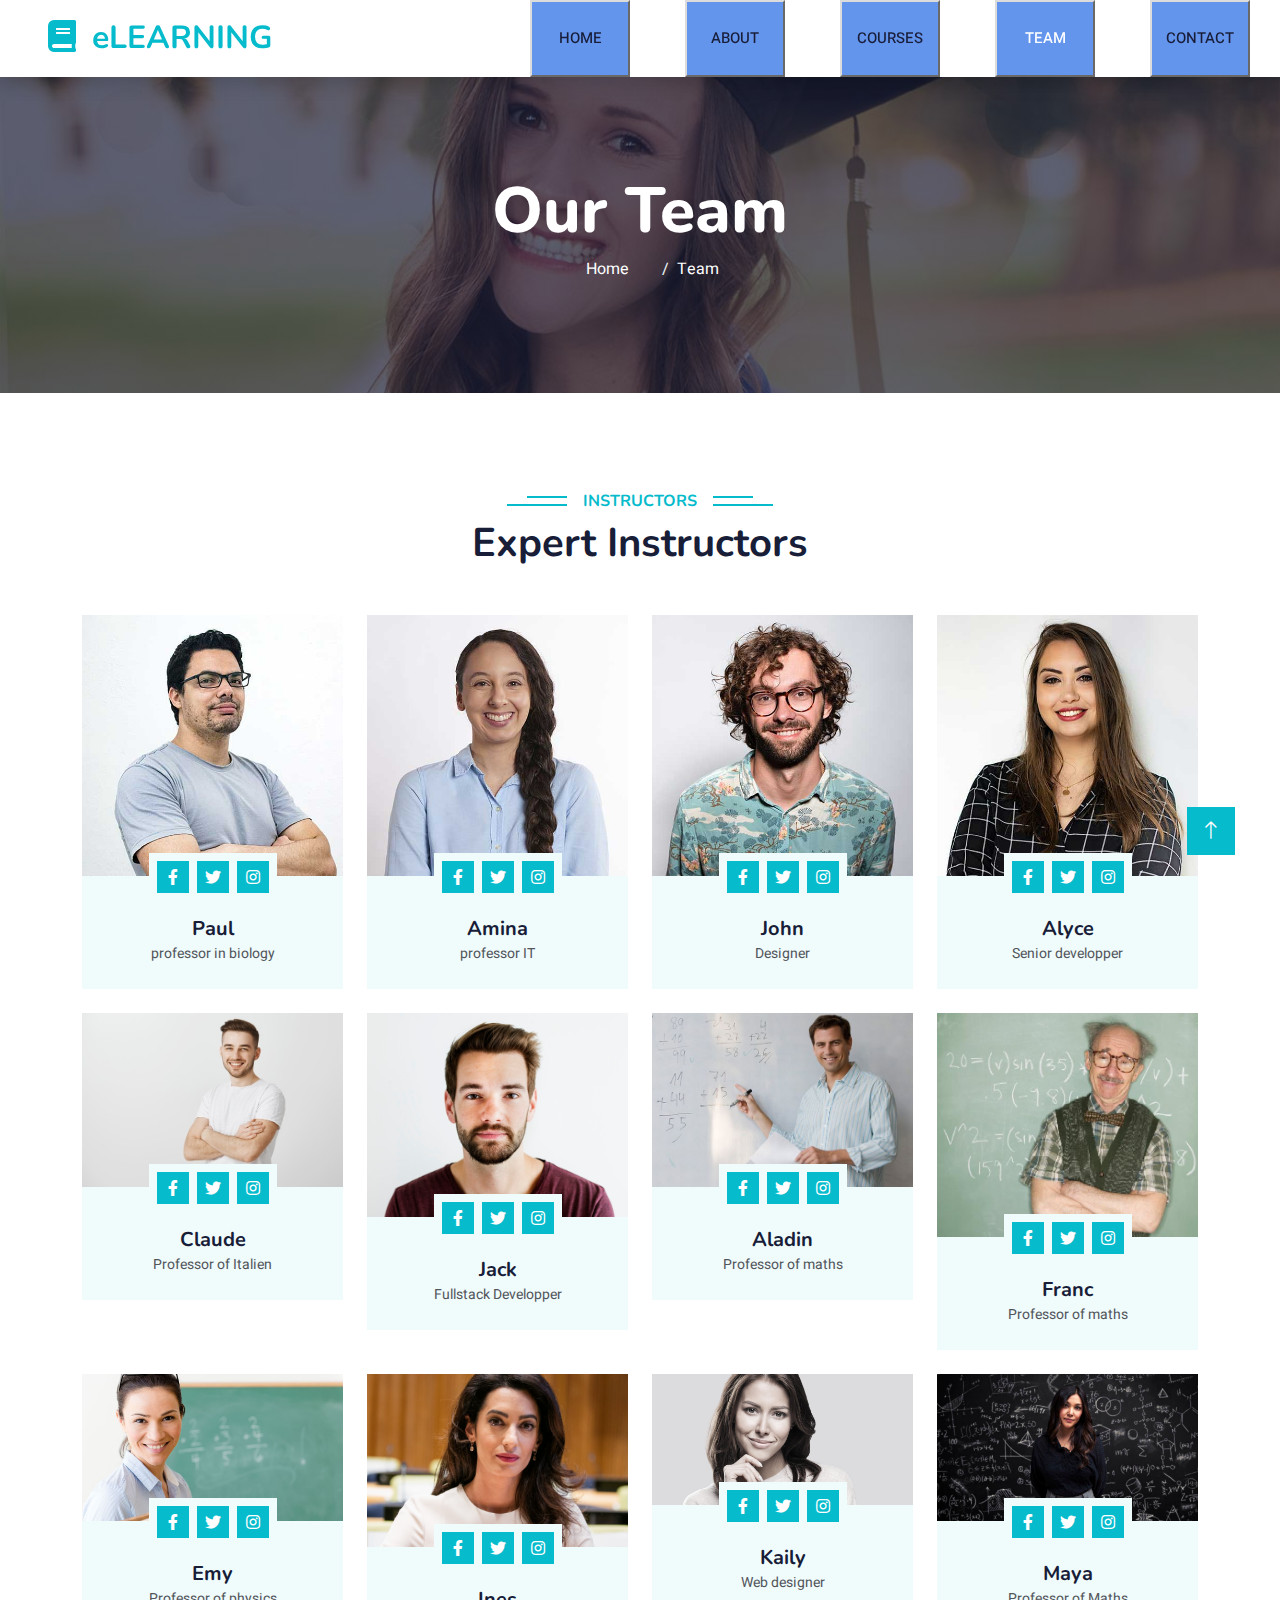
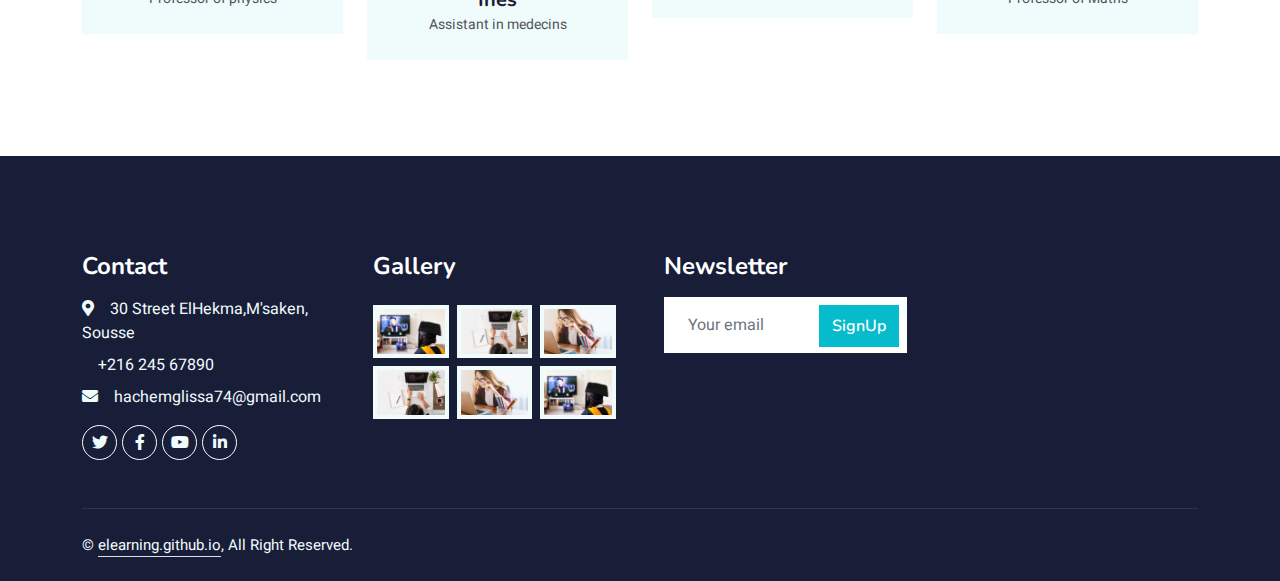
<file: team.html>
<!DOCTYPE html>
<html lang="en">

<head>
    <meta charset="utf-8">
    <title>eLEARNING Hachem Glissa</title>
    <meta content="width=device-width, initial-scale=1.0" name="viewport">
    <meta content="" name="keywords">
    <meta content="" name="description">

    <!-- Favicon -->
    <link href="img/favicon.ico" rel="icon">

    <!-- Google Web Fonts -->
    <link rel="preconnect" href="https://fonts.googleapis.com">
    <link rel="preconnect" href="https://fonts.gstatic.com" crossorigin>
    <link href="https://fonts.googleapis.com/css2?family=Heebo:wght@400;500;600&family=Nunito:wght@600;700;800&display=swap" rel="stylesheet">

    <!-- Icon Font Stylesheet -->
    <link href="https://cdnjs.cloudflare.com/ajax/libs/font-awesome/5.10.0/css/all.min.css" rel="stylesheet">
    <link href="https://cdn.jsdelivr.net/npm/bootstrap-icons@1.4.1/font/bootstrap-icons.css" rel="stylesheet">


    <!-- Customized Bootstrap Stylesheet -->
    <link href="css/bootstrap.min.css" rel="stylesheet">

    <link href="css/style.css" rel="stylesheet">
</head>

<body>
    <!-- Spinner Start -->
    <div id="spinner" class="show bg-white position-fixed translate-middle w-100 vh-100 top-50 start-50 d-flex align-items-center justify-content-center">
        <div class="spinner-border text-primary" style="width: 3rem; height: 3rem;" role="status">
            <span class="sr-only">Loading...</span>
        </div>
    </div>
    <!-- Spinner End -->


    <!-- Navbar Start -->
    <nav class="navbar navbar-expand-lg bg-white navbar-light shadow sticky-top p-0">
        <a href="index.html" class="navbar-brand d-flex align-items-center px-4 px-lg-5">
            <h2 class="m-0 text-primary"><i class="fa fa-book me-3"></i>eLEARNING</h2>
        </a>
        <button type="button" class="navbar-toggler me-4" data-bs-toggle="collapse" data-bs-target="#navbarCollapse">
            <span class="navbar-toggler-icon"></span>
        </button>
        <div class="collapse navbar-collapse" id="navbarCollapse">
            <div class="navbar-nav ms-auto p-4 p-lg-0">
        <ul>
         <li><a href="index.html" class="nav-item nav-link">Home</a></li>
         <li><a href="about.html" class="nav-item nav-link">About</a></a></li>
         <li><a href="courses.html" class="nav-item nav-link">Courses</a></li>
         <li><a href="team.html" class="nav-item nav-link active">Team</a></li>
         <li><a href="contact.html" class="nav-item nav-link">Contact</a></li>
      </ul>
            </div>
        </div>
    </nav>
    <!-- Navbar End -->


    <!-- Header Start -->
    <div class="container-fluid bg-primary py-5 mb-5 page-header">
        <div class="container py-5">
            <div class="row justify-content-center">
                <div class="col-lg-10 text-center">
                    <h1 class="display-3 text-white animated slideInDown">Our Team</h1>
                    <nav aria-label="breadcrumb">
                        <ol class="breadcrumb justify-content-center">
                            <li class="breadcrumb-item"><a class="text-white" href="#">Home</a></li>
                            <li class="breadcrumb-item text-white active" aria-current="page">Team</li>
                        </ol>
                    </nav>
                </div>
            </div>
        </div>
    </div>
    <!-- Header End -->


    <!-- Team Start -->
    <div class="container-xxl py-5">
        <div class="container">
            <div class="text-center">
                <h6 class="section-title bg-white text-center text-primary px-3">Instructors</h6>
                <h1 class="mb-5">Expert Instructors</h1>
            </div>
            <div class="row g-4">
                <div class="col-lg-3 col-md-3">
                    <div class="team-item bg-light">
                        <div class="overflow-hidden">
                            <img class="img-fluid" src="img/team-1.jpg" alt="">
                        </div>
                        <div class="position-relative d-flex justify-content-center" style="margin-top: -23px;">
                            <div class="bg-light d-flex justify-content-center pt-2 px-1">
                                <a class="btn btn-sm-square btn-primary mx-1" href=""><i class="fab fa-facebook-f"></i></a>
                                <a class="btn btn-sm-square btn-primary mx-1" href=""><i class="fab fa-twitter"></i></a>
                                <a class="btn btn-sm-square btn-primary mx-1" href=""><i class="fab fa-instagram"></i></a>
                            </div>
                        </div>
                        <div class="text-center p-4">
                            <h5 class="mb-0">Paul</h5>
                            <small>professor in biology</small>
                        </div>
                    </div>
                </div>
                <div class="col-lg-3 col-md-3">
                    <div class="team-item bg-light">
                        <div class="overflow-hidden">
                            <img class="img-fluid" src="img/team-2.jpg" alt="">
                        </div>
                        <div class="position-relative d-flex justify-content-center" style="margin-top: -23px;">
                            <div class="bg-light d-flex justify-content-center pt-2 px-1">
                                <a class="btn btn-sm-square btn-primary mx-1" href=""><i class="fab fa-facebook-f"></i></a>
                                <a class="btn btn-sm-square btn-primary mx-1" href=""><i class="fab fa-twitter"></i></a>
                                <a class="btn btn-sm-square btn-primary mx-1" href=""><i class="fab fa-instagram"></i></a>
                            </div>
                        </div>
                        <div class="text-center p-4">
                            <h5 class="mb-0">Amina</h5>
                            <small>professor IT</small>
                        </div>
                    </div>
                </div>
                <div class="col-lg-3 col-md-3">
                    <div class="team-item bg-light">
                        <div class="overflow-hidden">
                            <img class="img-fluid" src="img/team-3.jpg" alt="">
                        </div>
                        <div class="position-relative d-flex justify-content-center" style="margin-top: -23px;">
                            <div class="bg-light d-flex justify-content-center pt-2 px-1">
                                <a class="btn btn-sm-square btn-primary mx-1" href=""><i class="fab fa-facebook-f"></i></a>
                                <a class="btn btn-sm-square btn-primary mx-1" href=""><i class="fab fa-twitter"></i></a>
                                <a class="btn btn-sm-square btn-primary mx-1" href=""><i class="fab fa-instagram"></i></a>
                            </div>
                        </div>
                        <div class="text-center p-4">
                            <h5 class="mb-0">John</h5>
                            <small>Designer</small>
                        </div>
                    </div>
                </div>
                <div class="col-lg-3 col-md-3">
                    <div class="team-item bg-light">
                        <div class="overflow-hidden">
                            <img class="img-fluid" src="img/team-4.jpg" alt="">
                        </div>
                        <div class="position-relative d-flex justify-content-center" style="margin-top: -23px;">
                            <div class="bg-light d-flex justify-content-center pt-2 px-1">
                                <a class="btn btn-sm-square btn-primary mx-1" href=""><i class="fab fa-facebook-f"></i></a>
                                <a class="btn btn-sm-square btn-primary mx-1" href=""><i class="fab fa-twitter"></i></a>
                                <a class="btn btn-sm-square btn-primary mx-1" href=""><i class="fab fa-instagram"></i></a>
                            </div>
                        </div>
                        <div class="text-center p-4">
                            <h5 class="mb-0">Alyce</h5>
                            <small>Senior developper</small>
                        </div>
                    </div>
                </div>
                <div class="col-lg-3 col-md-3">
                    <div class="team-item bg-light">
                        <div class="overflow-hidden">
                            <img class="img-fluid" src="img/prof1.jpg" alt="">
                        </div>
                        <div class="position-relative d-flex justify-content-center" style="margin-top: -23px;">
                            <div class="bg-light d-flex justify-content-center pt-2 px-1">
                                <a class="btn btn-sm-square btn-primary mx-1" href=""><i class="fab fa-facebook-f"></i></a>
                                <a class="btn btn-sm-square btn-primary mx-1" href=""><i class="fab fa-twitter"></i></a>
                                <a class="btn btn-sm-square btn-primary mx-1" href=""><i class="fab fa-instagram"></i></a>
                            </div>
                        </div>
                        <div class="text-center p-4">
                            <h5 class="mb-0">Claude</h5>
                            <small> Professor of Italien</small>
                        </div>
                    </div>
                </div>
                <div class="col-lg-3 col-md-3">
                    <div class="team-item bg-light">
                        <div class="overflow-hidden">
                            <img class="img-fluid" src="img/prof2.jpg" alt="">
                        </div>
                        <div class="position-relative d-flex justify-content-center" style="margin-top: -23px;">
                            <div class="bg-light d-flex justify-content-center pt-2 px-1">
                                <a class="btn btn-sm-square btn-primary mx-1" href=""><i class="fab fa-facebook-f"></i></a>
                                <a class="btn btn-sm-square btn-primary mx-1" href=""><i class="fab fa-twitter"></i></a>
                                <a class="btn btn-sm-square btn-primary mx-1" href=""><i class="fab fa-instagram"></i></a>
                            </div>
                        </div>
                        <div class="text-center p-4">
                            <h5 class="mb-0">Jack</h5>
                            <small>Fullstack Developper</small>
                        </div>
                    </div>
                </div>
                <div class="col-lg-3 col-md-3">
                    <div class="team-item bg-light">
                        <div class="overflow-hidden">
                            <img class="img-fluid" src="img/prof3.jpg" alt="">
                        </div>
                        <div class="position-relative d-flex justify-content-center" style="margin-top: -23px;">
                            <div class="bg-light d-flex justify-content-center pt-2 px-1">
                                <a class="btn btn-sm-square btn-primary mx-1" href=""><i class="fab fa-facebook-f"></i></a>
                                <a class="btn btn-sm-square btn-primary mx-1" href=""><i class="fab fa-twitter"></i></a>
                                <a class="btn btn-sm-square btn-primary mx-1" href=""><i class="fab fa-instagram"></i></a>
                            </div>
                        </div>
                        <div class="text-center p-4">
                            <h5 class="mb-0">Aladin</h5>
                            <small>Professor of maths</small>
                        </div>
                    </div>
                </div>
                <div class="col-lg-3 col-md-3">
                    <div class="team-item bg-light">
                        <div class="overflow-hidden">
                            <img class="img-fluid" src="img/prof4.jpg" alt="">
                        </div>
                        <div class="position-relative d-flex justify-content-center" style="margin-top: -23px;">
                            <div class="bg-light d-flex justify-content-center pt-2 px-1">
                                <a class="btn btn-sm-square btn-primary mx-1" href=""><i class="fab fa-facebook-f"></i></a>
                                <a class="btn btn-sm-square btn-primary mx-1" href=""><i class="fab fa-twitter"></i></a>
                                <a class="btn btn-sm-square btn-primary mx-1" href=""><i class="fab fa-instagram"></i></a>
                            </div>
                        </div>
                        <div class="text-center p-4">
                            <h5 class="mb-0">Franc</h5>
                            <small>Professor of maths</small>
                        </div>
                    </div>
                </div>
                 <div class="col-lg-3 col-md-3">
                    <div class="team-item bg-light">
                        <div class="overflow-hidden">
                            <img class="img-fluid" src="img/prof5.jpg" alt="">
                        </div>
                        <div class="position-relative d-flex justify-content-center" style="margin-top: -23px;">
                            <div class="bg-light d-flex justify-content-center pt-2 px-1">
                                <a class="btn btn-sm-square btn-primary mx-1" href=""><i class="fab fa-facebook-f"></i></a>
                                <a class="btn btn-sm-square btn-primary mx-1" href=""><i class="fab fa-twitter"></i></a>
                                <a class="btn btn-sm-square btn-primary mx-1" href=""><i class="fab fa-instagram"></i></a>
                            </div>
                        </div>
                        <div class="text-center p-4">
                            <h5 class="mb-0">Emy</h5>
                            <small>Professor of physics</small>
                        </div>
                    </div>
                </div>
                 <div class="col-lg-3 col-md-3">
                    <div class="team-item bg-light">
                        <div class="overflow-hidden">
                            <img class="img-fluid" src="img/prof6.png" alt="">
                        </div>
                        <div class="position-relative d-flex justify-content-center" style="margin-top: -23px;">
                            <div class="bg-light d-flex justify-content-center pt-2 px-1">
                                <a class="btn btn-sm-square btn-primary mx-1" href=""><i class="fab fa-facebook-f"></i></a>
                                <a class="btn btn-sm-square btn-primary mx-1" href=""><i class="fab fa-twitter"></i></a>
                                <a class="btn btn-sm-square btn-primary mx-1" href=""><i class="fab fa-instagram"></i></a>
                            </div>
                        </div>
                        <div class="text-center p-4">
                            <h5 class="mb-0">Ines</h5>
                            <small>Assistant in medecins</small>
                        </div>
                    </div>
                </div>
                 <div class="col-lg-3 col-md-3">
                    <div class="team-item bg-light">
                        <div class="overflow-hidden">
                            <img class="img-fluid" src="img/prof7.jpg" alt="">
                        </div>
                        <div class="position-relative d-flex justify-content-center" style="margin-top: -23px;">
                            <div class="bg-light d-flex justify-content-center pt-2 px-1">
                                <a class="btn btn-sm-square btn-primary mx-1" href=""><i class="fab fa-facebook-f"></i></a>
                                <a class="btn btn-sm-square btn-primary mx-1" href=""><i class="fab fa-twitter"></i></a>
                                <a class="btn btn-sm-square btn-primary mx-1" href=""><i class="fab fa-instagram"></i></a>
                            </div>
                        </div>
                        <div class="text-center p-4">
                            <h5 class="mb-0">Kaily</h5>
                            <small>Web designer</small>
                        </div>
                    </div>
                </div>
                 <div class="col-lg-3 col-md-3">
                    <div class="team-item bg-light">
                        <div class="overflow-hidden">
                            <img class="img-fluid" src="img/prof8.jpeg" alt="">
                        </div>
                        <div class="position-relative d-flex justify-content-center" style="margin-top: -23px;">
                            <div class="bg-light d-flex justify-content-center pt-2 px-1">
                                <a class="btn btn-sm-square btn-primary mx-1" href=""><i class="fab fa-facebook-f"></i></a>
                                <a class="btn btn-sm-square btn-primary mx-1" href=""><i class="fab fa-twitter"></i></a>
                                <a class="btn btn-sm-square btn-primary mx-1" href=""><i class="fab fa-instagram"></i></a>
                            </div>
                        </div>
                        <div class="text-center p-4">
                            <h5 class="mb-0">Maya</h5>
                            <small>Professor of Maths</small>
                        </div>
                    </div>
                </div>
            </div>
        </div>
    </div>
    <!-- Team End -->
        

    <!-- Footer Start -->
    <div class="container-fluid bg-dark text-light footer pt-5 mt-5">
        <div class="container py-5">
            <div class="row g-5">
                <div class="col-lg-3 col-md-6">
                    <h4 class="text-white mb-3">Contact</h4>
                    <p class="mb-2"><i class="fa fa-map-marker-alt me-3"></i>30 Street ElHekma,M'saken, Sousse</p>
                    <p class="mb-2"><i class="fa fa-phone-actlt me-3"></i>+216 245 67890</p>
                    <p class="mb-2"><i class="fa fa-envelope me-3"></i>hachemglissa74@gmail.com</p>
                    <div class="d-flex pt-2">
                        <a class="btn btn-outline-light btn-social" href="https://twitter.com/"><i class="fab fa-twitter"></i></a>
                        <a class="btn btn-outline-light btn-social" href="https://www.facebook.com/"><i class="fab fa-facebook-f"></i></a>
                        <a class="btn btn-outline-light btn-social" href="https://www.youtube.com/"><i class="fab fa-youtube"></i></a>
                        <a class="btn btn-outline-light btn-social" href="https://fr.linkedin.com/"><i class="fab fa-linkedin-in"></i></a>
                    </div>
                </div>
                <div class="col-lg-3 col-md-6">
                    <h4 class="text-white mb-3">Gallery</h4>
                    <div class="row g-2 pt-2">
                        <div class="col-4">
                            <img class="img-fluid bg-light p-1" src="img/course-1.jpg" alt="">
                        </div>
                        <div class="col-4">
                            <img class="img-fluid bg-light p-1" src="img/course-2.jpg" alt="">
                        </div>
                        <div class="col-4">
                            <img class="img-fluid bg-light p-1" src="img/course-3.jpg" alt="">
                        </div>
                        <div class="col-4">
                            <img class="img-fluid bg-light p-1" src="img/course-2.jpg" alt="">
                        </div>
                        <div class="col-4">
                            <img class="img-fluid bg-light p-1" src="img/course-3.jpg" alt="">
                        </div>
                        <div class="col-4">
                            <img class="img-fluid bg-light p-1" src="img/course-1.jpg" alt="">
                        </div>
                    </div>
                </div>
                <div class="col-lg-3 col-md-6">
                    <h4 class="text-white mb-3">Newsletter</h4>
                    <div class="position-relative mx-auto" style="max-width: 400px;">
                        <input class="form-control border-0 w-100 py-3 ps-4 pe-5" type="text" placeholder="Your email">
                        <button type="button" class="btn btn-primary py-2 position-absolute top-0 end-0 mt-2 me-2">SignUp</button>
                    </div>
                </div>
            </div>
        </div>
        <div class="container">
            <div class="copyright">
                <div class="row">
                    <div class="col-md-6 text-center text-md-start mb-3 mb-md-0">
                        &copy; <a class="border-bottom" href="elearning.github.io">elearning.github.io</a>, All Right Reserved.
                    </div>
                </div>
            </div>
        </div>
    </div>
    <!-- Footer End -->


    <!-- Back to Top -->
    <a href="#" class="btn btn-lg btn-primary btn-lg-square back-to-top"><i class="bi bi-arrow-up"></i></a>
<style type="text/css">
    
ul {
 padding:0;
 margin:0;
 list-style-type:none;
 }
li {
 margin-left:25px;
 float:left; /*pour IE*/
 }
ul li a {
 display:block;
 float:left;   
 width:100px;
 background-color:#6495ED;
 color:black;
 text-decoration:none;
 text-align:center;
 padding:5px;
 border:2px solid;
 /*pour avoir un effet "outset" avec IE :*/
 border-color:#DCDCDC #696969 #696969 #DCDCDC;
 }
ul li a:hover {
 background-color:#D3D3D3;
 border-color:#696969 #DCDCDC #DCDCDC #696969;
 } 
</style>



    <!-- JavaScript Libraries -->
    <script src="https://code.jquery.com/jquery-3.4.1.min.js"></script>
    <script src="https://cdn.jsdelivr.net/npm/bootstrap@5.0.0/dist/js/bootstrap.bundle.min.js"></script>
    <script src="js/main.js"></script>
</body>

</html>
</file>
<file: css/style.css>
/********** Template CSS **********/
:root {
    --primary: #06BBCC;
    --light: #F0FBFC;
    --dark: #181d38;
}

.fw-medium {
    font-weight: 600 !important;
}

.fw-semi-bold {
    font-weight: 700 !important;
}

.back-to-top {
    position: fixed;
    display: none;
    right: 45px;
    bottom: 45px;
    z-index: 99;
}


/*** Spinner ***/
#spinner {
    opacity: 0;
    visibility: hidden;
    transition: opacity .5s ease-out, visibility 0s linear .5s;
    z-index: 99999;
}

#spinner.show {
    transition: opacity .5s ease-out, visibility 0s linear 0s;
    visibility: visible;
    opacity: 1;
}


/*** Button ***/
.btn {
    font-family: 'Nunito', sans-serif;
    font-weight: 600;
    transition: .5s;
}

.btn.btn-primary,
.btn.btn-secondary {
    color: #FFFFFF;
}

.btn-square {
    width: 38px;
    height: 38px;
}

.btn-sm-square {
    width: 32px;
    height: 32px;
}

.btn-lg-square {
    width: 48px;
    height: 48px;
}

.btn-square,
.btn-sm-square,
.btn-lg-square {
    padding: 0;
    display: flex;
    align-items: center;
    justify-content: center;
    font-weight: normal;
    border-radius: 0px;
}


/*** Navbar ***/
.navbar .dropdown-toggle::after {
    border: none;
    content: "\f107";
    font-family: "Font Awesome 5 Free";
    font-weight: 900;
    vertical-align: middle;
    margin-left: 8px;
}

.navbar-light .navbar-nav .nav-link {
    margin-right: 30px;
    padding: 25px 0;
    color: #FFFFFF;
    font-size: 15px;
    text-transform: uppercase;
    outline: none;
}

.navbar-light .navbar-nav .nav-link:hover,
.navbar-light .navbar-nav .nav-link.active {
    color: white;
}

@media (max-width: 991.98px) {
    .navbar-light .navbar-nav .nav-link  {
        margin-right: 0;
        padding: 10px 0;
    }

    .navbar-light .navbar-nav {
        border-top: 1px solid #EEEEEE;
    }
}

.navbar-light .navbar-brand,
.navbar-light a.btn {
    height: 75px;
}

.navbar-light .navbar-nav .nav-link {
    color: var(--dark);
    font-weight: 500;
}

.navbar-light.sticky-top {
    top: -100px;
    transition: .5s;
}

@media (min-width: 992px) {
    .navbar .nav-item .dropdown-menu {
        display: block;
        margin-top: 0;
        opacity: 0;
        visibility: hidden;
        transition: .5s;
    }

    .navbar .dropdown-menu.fade-down {
        top: 100%;
        transform: rotateX(-75deg);
        transform-origin: 0% 0%;
    }

    .navbar .nav-item:hover .dropdown-menu {
        top: 100%;
        transform: rotateX(0deg);
        visibility: visible;
        transition: .5s;
        opacity: 1;
    }
}


/*** Header carousel ***/
@media (max-width: 768px) {
    .header-carousel .owl-carousel-item {
        position: relative;
        min-height: 500px;
    }
    
    .header-carousel .owl-carousel-item img {
        position: absolute;
        width: 100%;
        height: 100%;
        object-fit: cover;
    }
}

.header-carousel .owl-nav {
    position: absolute;
    top: 50%;
    right: 8%;
    transform: translateY(-50%);
    display: flex;
    flex-direction: column;
}

.header-carousel .owl-nav .owl-prev,
.header-carousel .owl-nav .owl-next {
    margin: 7px 0;
    width: 45px;
    height: 45px;
    display: flex;
    align-items: center;
    justify-content: center;
    color: #FFFFFF;
    background: transparent;
    border: 1px solid #FFFFFF;
    font-size: 22px;
    transition: .5s;
}

.header-carousel .owl-nav .owl-prev:hover,
.header-carousel .owl-nav .owl-next:hover {
    background: var(--primary);
    border-color: var(--primary);
}

.page-header {
    background: linear-gradient(rgba(24, 29, 56, .7), rgba(24, 29, 56, .7)), url(../img/carousel-1.jpg);
    background-position: center center;
    background-repeat: no-repeat;
    background-size: cover;
}

.page-header-inner {
    background: rgba(15, 23, 43, .7);
}

.breadcrumb-item + .breadcrumb-item::before {
    color: var(--light);
}


/*** Section Title ***/
.section-title {
    position: relative;
    display: inline-block;
    text-transform: uppercase;
}

.section-title::before {
    position: absolute;
    content: "";
    width: calc(100% + 80px);
    height: 2px;
    top: 4px;
    left: -40px;
    background: var(--primary);
    z-index: -1;
}

.section-title::after {
    position: absolute;
    content: "";
    width: calc(100% + 120px);
    height: 2px;
    bottom: 5px;
    left: -60px;
    background: var(--primary);
    z-index: -1;
}

.section-title.text-start::before {
    width: calc(100% + 40px);
    left: 0;
}

.section-title.text-start::after {
    width: calc(100% + 60px);
    left: 0;
}


/*** Service ***/
.service-item {
    background: var(--light);
    transition: .5s;
}

.service-item:hover {
    margin-top: -10px;
    background: var(--primary);
}

.service-item * {
    transition: .5s;
}

.service-item:hover * {
    color: var(--light) !important;
}


/*** Categories & Courses ***/
.category img,
.course-item img {
    transition: .5s;
}

.category a:hover img,
.course-item:hover img {
    transform: scale(1.1);
}


/*** Team ***/
.team-item img {
    transition: .5s;
}

.team-item:hover img {
    transform: scale(1.1);
}


/*** Testimonial ***/
.testimonial-carousel::before {
    position: absolute;
    content: "";
    top: 0;
    left: 0;
    height: 100%;
    width: 0;
    background: linear-gradient(to right, rgba(255, 255, 255, 1) 0%, rgba(255, 255, 255, 0) 100%);
    z-index: 1;
}

.testimonial-carousel::after {
    position: absolute;
    content: "";
    top: 0;
    right: 0;
    height: 100%;
    width: 0;
    background: linear-gradient(to left, rgba(255, 255, 255, 1) 0%, rgba(255, 255, 255, 0) 100%);
    z-index: 1;
}

@media (min-width: 768px) {
    .testimonial-carousel::before,
    .testimonial-carousel::after {
        width: 200px;
    }
}

@media (min-width: 992px) {
    .testimonial-carousel::before,
    .testimonial-carousel::after {
        width: 300px;
    }
}

.testimonial-carousel .owl-item .testimonial-text,
.testimonial-carousel .owl-item.center .testimonial-text * {
    transition: .5s;
}

.testimonial-carousel .owl-item.center .testimonial-text {
    background: var(--primary) !important;
}

.testimonial-carousel .owl-item.center .testimonial-text * {
    color: #FFFFFF !important;
}

.testimonial-carousel .owl-dots {
    margin-top: 24px;
    display: flex;
    align-items: flex-end;
    justify-content: center;
}

.testimonial-carousel .owl-dot {
    position: relative;
    display: inline-block;
    margin: 0 5px;
    width: 15px;
    height: 15px;
    border: 1px solid #CCCCCC;
    transition: .5s;
}

.testimonial-carousel .owl-dot.active {
    background: var(--primary);
    border-color: var(--primary);
}


/*** Footer ***/
.footer .btn.btn-social {
    margin-right: 5px;
    width: 35px;
    height: 35px;
    display: flex;
    align-items: center;
    justify-content: center;
    color: var(--light);
    font-weight: normal;
    border: 1px solid #FFFFFF;
    border-radius: 35px;
    transition: .3s;
}

.footer .btn.btn-social:hover {
    color: var(--primary);
}

.footer .btn.btn-link {
    display: block;
    margin-bottom: 5px;
    padding: 0;
    text-align: left;
    color: #FFFFFF;
    font-size: 15px;
    font-weight: normal;
    text-transform: capitalize;
    transition: .3s;
}

.footer .btn.btn-link::before {
    position: relative;
    content: "\f105";
    font-family: "Font Awesome 5 Free";
    font-weight: 900;
    margin-right: 10px;
}

.footer .btn.btn-link:hover {
    letter-spacing: 1px;
    box-shadow: none;
}

.footer .copyright {
    padding: 25px 0;
    font-size: 15px;
    border-top: 1px solid rgba(256, 256, 256, .1);
}

.footer .copyright a {
    color: var(--light);
}

.footer .footer-menu a {
    margin-right: 15px;
    padding-right: 15px;
    border-right: 1px solid rgba(255, 255, 255, .1);
}

.footer .footer-menu a:last-child {
    margin-right: 0;
    padding-right: 0;
    border-right: none;
}
</file>
